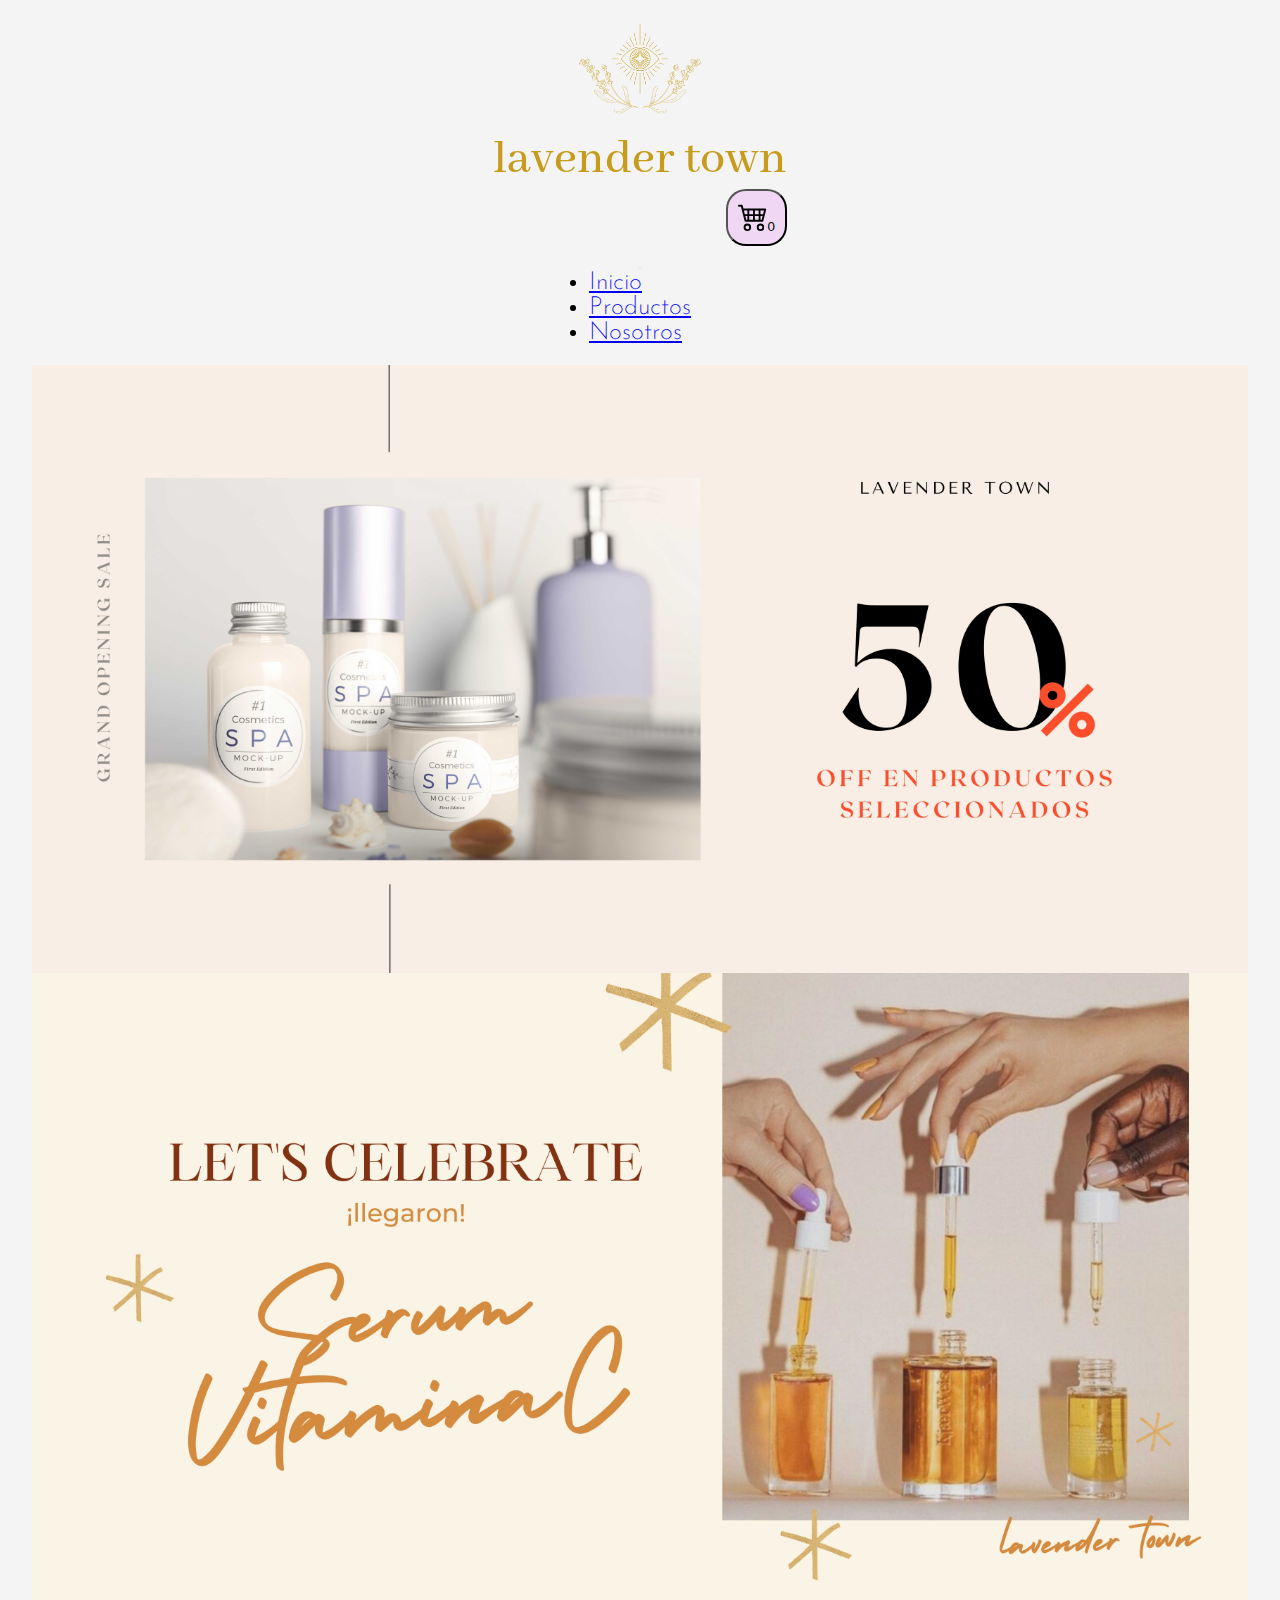
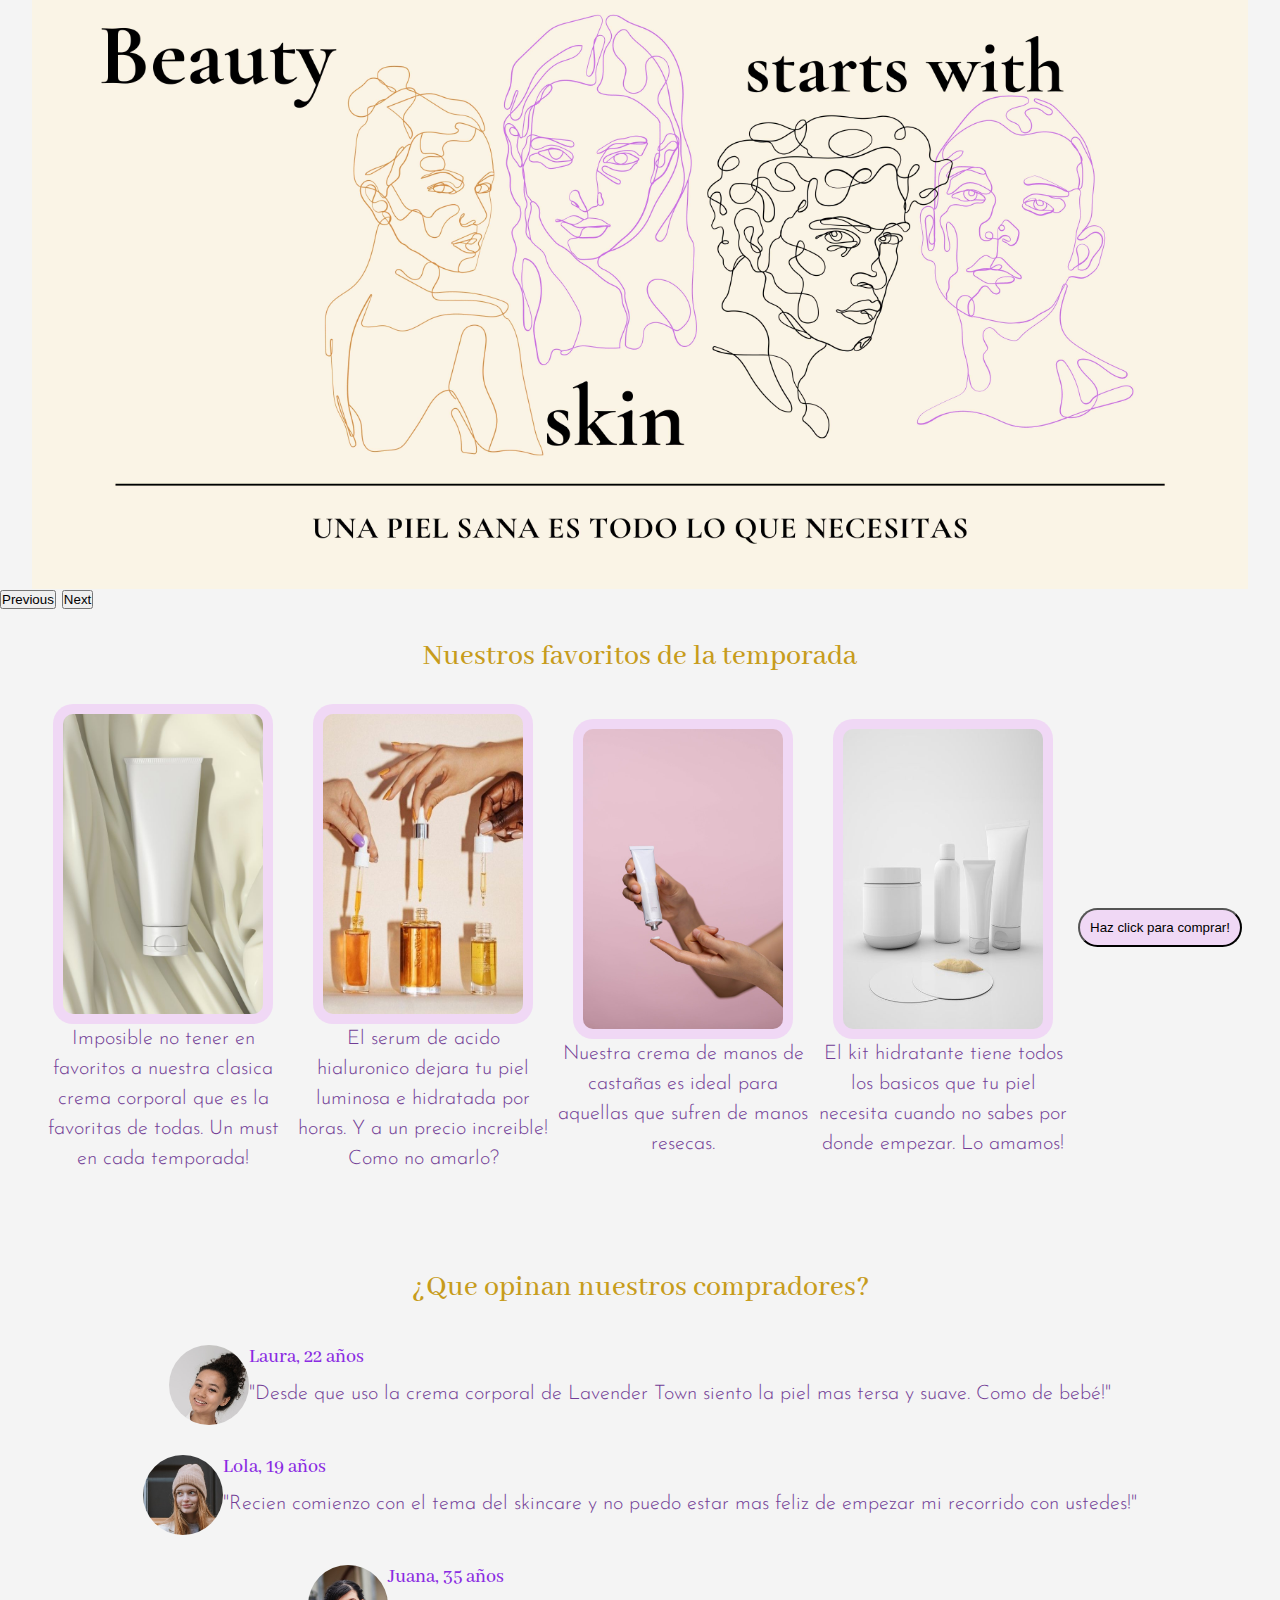
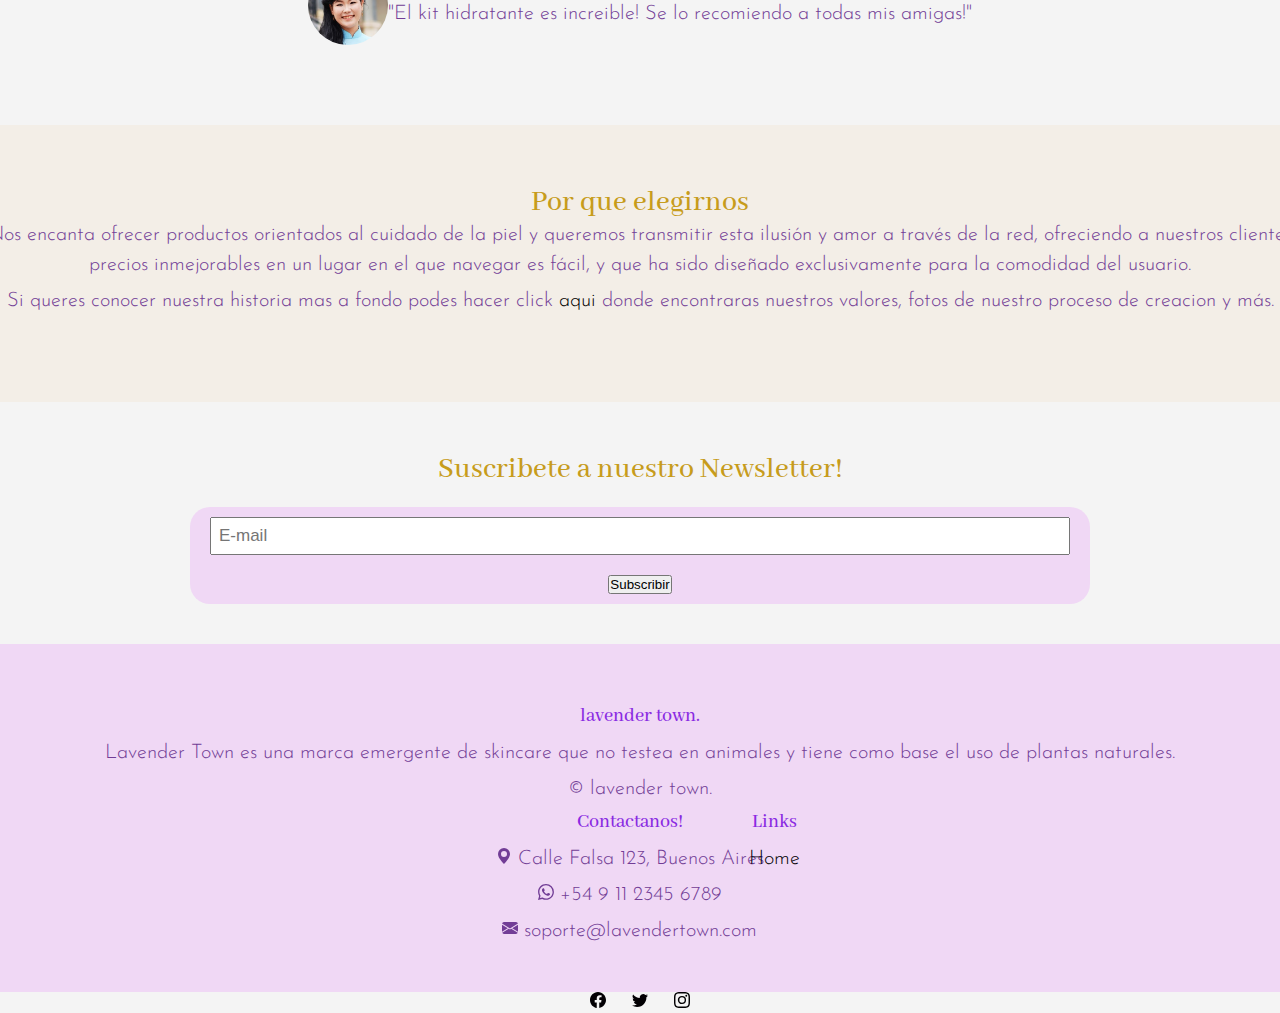
<file: index.html>
<!DOCTYPE html>
<html lang="en">

<head>
    <meta charset="UTF-8">
    <meta http-equiv="X-UA-Compatible" content="IE=edge">
    <meta name="viewport" content="width=device-width, initial-scale=1.0">
    <meta name="description" content="Lavender Town es una marca emergente de skincare que no testea en animales y tiene como base el uso de plantas naturales.">
    <meta name="keywords"  content="lavender, lavanda, skincare, piel, beauty, limpieza, cuidado facial">
    <meta name="author" content="Lavender Town" />
    <meta name="copyright" content="Lavender Town" />
    <link rel="apple-touch-icon" sizes="180x180" href="/apple-touch-icon.png">
    <link rel="icon" type="image/png" sizes="32x32" href="/favicon-32x32.png">
    <link rel="icon" type="image/png" sizes="16x16" href="/favicon-16x16.png">
    <link rel="manifest" href="/site.webmanifest">
    <link rel="shortcut icon" href="imagenes/favicon.ico">
    <link rel="preconnect" href="https://fonts.gstatic.com">
    <link rel="preconnect" href="https://fonts.gstatic.com">
    <link rel="preconnect" href="https://fonts.gstatic.com">
    <link rel="preconnect" href="https://fonts.gstatic.com">
    <link href="https://fonts.googleapis.com/css2?family=Josefin+Sans:wght@200;300;400;500;600&display=swap" rel="stylesheet">
    <link rel="preconnect" href="https://fonts.gstatic.com">
    <link href="https://fonts.googleapis.com/css2?family=Abhaya+Libre:wght@600&display=swap" rel="stylesheet">
    <link href="https://cdn.jsdelivr.net/npm/bootstrap@5.0.0/dist/css/bootstrap.min.css" rel="stylesheet" integrity="sha384-wEmeIV1mKuiNpC+IOBjI7aAzPcEZeedi5yW5f2yOq55WWLwNGmvvx4Um1vskeMj0" crossorigin="anonymous">
    <script src="https://ajax.googleapis.com/ajax/libs/jquery/3.5.1/jquery.min.js"></script>
    <script src="https://maxcdn.bootstrapcdn.com/bootstrap/4.5.2/js/bootstrap.min.js"></script>
    <link rel="stylesheet" href="css/main.css">
    <title>lavender town - El skincare natural que tu piel necesita</title>
</head>

<body>
  <header>
    <div class="contenedor"> <!--bloque 1-->
      <div class="row">
          <div class="col-md-12">
            <a href="index.html"><img src="imagenes/lavender town (3).png" class="imgLogo"/></a>
              <h1>lavender town</h1>


      <button id="boton-carrito">
        <svg xmlns="http://www.w3.org/2000/svg" width="30" height="30" fill="currentColor" class="bi bi-cart4" viewBox="0 0 16 16">
          <path d="M0 2.5A.5.5 0 0 1 .5 2H2a.5.5 0 0 1 .485.379L2.89 4H14.5a.5.5 0 0 1 .485.621l-1.5 6A.5.5 0 0 1 13 11H4a.5.5 0 0 1-.485-.379L1.61 3H.5a.5.5 0 0 1-.5-.5zM3.14 5l.5 2H5V5H3.14zM6 5v2h2V5H6zm3 0v2h2V5H9zm3 0v2h1.36l.5-2H12zm1.11 3H12v2h.61l.5-2zM11 8H9v2h2V8zM8 8H6v2h2V8zM5 8H3.89l.5 2H5V8zm0 5a1 1 0 1 0 0 2 1 1 0 0 0 0-2zm-2 1a2 2 0 1 1 4 0 2 2 0 0 1-4 0zm9-1a1 1 0 1 0 0 2 1 1 0 0 0 0-2zm-2 1a2 2 0 1 1 4 0 2 2 0 0 1-4 0z"/>
        </svg><span id="contador-carrito">0</span>
      </button>
          </div>
        </div>
      </div>
    </header>
    
                  <nav class="navbar navbar-expand-lg navbar-light bg-light">
                    <div class="container-fluid">
                      <a class="navbar-brand" href="#"></a>
                      <button class="navbar-toggler" type="button" data-bs-toggle="collapse" data-bs-target="#navbarNavDropdown" aria-controls="navbarNavDropdown" aria-expanded="false" aria-label="Toggle navigation">
                        <span class="navbar-toggler-icon"></span>
                      </button>
                      <div class="collapse navbar-collapse" id="navbarNavDropdown">
                        <ul class="navbar-nav">
                          <li class="nav-item">
                            <a class="nav-link active" aria-current="page" href="index.html">Inicio</a>
                          </li>
                          <li class="nav-item">
                            <a class="nav-link" href="pages/productos.html">Productos</a>
                          </li>
                          <li class="nav-item">
                            <a class="nav-link" href="pages/nosotros.html">Nosotros</a>
                          </li>
                          </li>
                        </ul>
                      </div>
                    </div>
                  </nav>

                <div id="carouselExampleInterval" class="carousel slide" data-bs-ride="carousel">
                    <div class="carousel-inner">
                      <div class="carousel-item active" data-bs-interval="10000">
                        <a href="pages/productos.html"><img src="imagenes/banner5.jpg" class="d-block w-100" alt="..."/></a>
                      </div>
                      <div class="carousel-item" data-bs-interval="2000">
                        <a href="pages/productos.html"><img src="imagenes/banner6.jpg" class="d-block w-100" alt="..."/></a>
                      </div>
                      <div class="carousel-item">
                        <a href="pages/productos.html"><img src="imagenes/banner7.jpg" class="d-block w-100" alt="..."/></a>
                      </div>
                    </div>
                    <button class="carousel-control-prev" type="button" data-bs-target="#carouselExampleInterval" data-bs-slide="prev">
                      <span class="carousel-control-prev-icon" aria-hidden="true"></span>
                      <span class="visually-hidden">Previous</span>
                    </button>
                    <button class="carousel-control-next" type="button" data-bs-target="#carouselExampleInterval" data-bs-slide="next">
                      <span class="carousel-control-next-icon" aria-hidden="true"></span>
                      <span class="visually-hidden">Next</span>
                    </button>
                  </div>


                  
                  <h2>Nuestros favoritos de la temporada </h2>

      <div class="Coso"><!--bloque 2-->
        <div class="coso-imgcontainer">
          <img src="imagenes/producto1.jpg" class="coso_imgChiquita">
          <p>Imposible no tener en favoritos a nuestra clasica crema corporal que es la favoritas de todas. Un must en cada temporada!</p>
          </div>
          <div class="coso-imgcontainer">
          <img src="imagenes/e9cf79134cd37a0ea06f543b4e8eb665.jpg" class="coso_imgChiquita">
          <p>El serum de acido hialuronico dejara tu piel luminosa e hidratada por horas. Y a un precio increible! Como no amarlo?</p>
          </div>
          <div class="coso-imgcontainer">
          <img src="imagenes/producto8.jpg" class="coso_imgChiquita">
          <p>Nuestra crema de manos de castañas es ideal para aquellas que sufren de manos resecas.</p>
          </div>
          <div class="coso-imgcontainer">
          <img src="imagenes/producto4.jpg" class="coso_imgChiquita">
          <p>El kit hidratante tiene todos los basicos que tu piel necesita cuando no sabes por donde empezar. Lo amamos!</p>
          </div>
          <div> 
            <a href="pages/productos.html"><button id="boton-compra">Haz click para comprar!</button></a>
          </div>
        </div>



        <!-- Section 1 -->
        <div class="section-container">
	        <div class="container">
	            <div class="row">
	                <div class="section-description">
	                    <h2>¿Que opinan nuestros compradores?</h2>
	                </div>
	            </div>
	            <div class="row">
                	<div class="col-md-4 section-1-box">
                		<div class="row">
                			<div class="col-md-4">
			                	<div class="section-1-box-icon">
			                		<img src="imagenes/otracosa.jpg" class="box-img">
			                	</div>
		                	</div>
	                		<div class="col-md-8">
	                    		<h3>Laura, 22 años</h3>
	                    		<p>"Desde que uso la crema corporal de Lavender Town siento la piel mas tersa y suave. Como de bebé!"</p>
	                    	</div>
	                    </div>
                    </div>
                    <div class="col-md-4 section-1-box">
	                	<div class="row">
                			<div class="col-md-4">
			                	<div class="section-1-box-icon">
			                		<img src="imagenes/testimonio3.jpg" class="box-img">
			                	</div>
		                	</div>
	                		<div class="col-md-8">
	                    		<h3>Lola, 19 años</h3>
	                    		<p>"Recien comienzo con el tema del skincare y no puedo estar mas feliz de empezar mi recorrido con ustedes!"</p>
	                    	</div>
	                    </div>
                    </div>
                    <div class="col-md-4 section-1-box">
	                	<div class="row">
                			<div class="col-md-4">
			                	<div class="section-1-box-icon">
			                		<img src="imagenes/testimonio2.jpg" class="box-img">
			                	</div>
		                	</div>
	                		<div class="col-md-8">
	                    		<h3>Juana, 35 años</h3>
	                    		<p>"El kit hidratante es increible! Se lo recomiendo a todas mis amigas!"</p>
	                    	</div>
	                    </div>
                    </div>
	            </div>
	        </div>
        </div>

        <!-- Section 2 -->
        <div class="section-2-container section-container section-container-gray-bg">
	        <div class="container">
	            <div class="row">
	            	<div class="col section-2-box">
                    	<h2>Por que elegirnos</h2>
                    	<p>
                    		Nos encanta ofrecer productos orientados al cuidado de la piel y queremos transmitir esta ilusión y amor a través de la red, 
          ofreciendo a nuestros clientes precios inmejorables en un lugar en el que navegar es fácil, y que ha sido diseñado exclusivamente para la comodidad del usuario.
                    	</p>
                    	<p>
                    		Si queres conocer nuestra historia mas a fondo podes hacer click <a href="pages/nosotros.html" class="nada">aqui</a> donde encontraras
                    		nuestros valores, fotos de nuestro proceso de creacion y más.
                    	</p>
	                </div>
	            </div>
	        </div>
        </div>


        <nav class="navbar navbar-light bg-light">
          <div class="container-fluid">
            <h2 class="navbar-brand">Suscribete a nuestro Newsletter!</h2>
            <form class="d-flex">
              <input class="form-control me-2" type="e-mail" placeholder="E-mail" aria-label="E-mail">
              <button class="btn btn-outline-success" type="submit" value="Enviar" class="botones" id="btnEnviar" onclick=irSubscribir()>Subscribir</button>
            </form>
          </div>
        </nav>
        
        <!-- Footer -->
        <footer>
        	<div class="footer-top">
		        <div class="container">
		        	<div class="row">
		        		<div class="col-md-3 footer-about">
		        			<h3>lavender town.</h3>
		        			<p>
                    Lavender Town es una marca emergente de skincare que no testea en animales y tiene como base el uso de plantas naturales.
		        			</p>
		        			<p>&copy; lavender town.</p>
	                    </div>
		        		<div class="col-md-4 offset-md-1 footer-contact">
		        			<h3>Contactanos!</h3>
		                	<p><svg xmlns="http://www.w3.org/2000/svg" width="16" height="16" fill="currentColor" class="bi bi-geo-alt-fill" viewBox="0 0 16 16">
                        <path d="M8 16s6-5.686 6-10A6 6 0 0 0 2 6c0 4.314 6 10 6 10zm0-7a3 3 0 1 1 0-6 3 3 0 0 1 0 6z"/>
                      </svg> Calle Falsa 123, Buenos Aires</p>
		                	<p><svg xmlns="http://www.w3.org/2000/svg" width="16" height="16" fill="currentColor" class="bi bi-whatsapp" viewBox="0 0 16 16">
                        <path d="M13.601 2.326A7.854 7.854 0 0 0 7.994 0C3.627 0 .068 3.558.064 7.926c0 1.399.366 2.76 1.057 3.965L0 16l4.204-1.102a7.933 7.933 0 0 0 3.79.965h.004c4.368 0 7.926-3.558 7.93-7.93A7.898 7.898 0 0 0 13.6 2.326zM7.994 14.521a6.573 6.573 0 0 1-3.356-.92l-.24-.144-2.494.654.666-2.433-.156-.251a6.56 6.56 0 0 1-1.007-3.505c0-3.626 2.957-6.584 6.591-6.584a6.56 6.56 0 0 1 4.66 1.931 6.557 6.557 0 0 1 1.928 4.66c-.004 3.639-2.961 6.592-6.592 6.592zm3.615-4.934c-.197-.099-1.17-.578-1.353-.646-.182-.065-.315-.099-.445.099-.133.197-.513.646-.627.775-.114.133-.232.148-.43.05-.197-.1-.836-.308-1.592-.985-.59-.525-.985-1.175-1.103-1.372-.114-.198-.011-.304.088-.403.087-.088.197-.232.296-.346.1-.114.133-.198.198-.33.065-.134.034-.248-.015-.347-.05-.099-.445-1.076-.612-1.47-.16-.389-.323-.335-.445-.34-.114-.007-.247-.007-.38-.007a.729.729 0 0 0-.529.247c-.182.198-.691.677-.691 1.654 0 .977.71 1.916.81 2.049.098.133 1.394 2.132 3.383 2.992.47.205.84.326 1.129.418.475.152.904.129 1.246.08.38-.058 1.171-.48 1.338-.943.164-.464.164-.86.114-.943-.049-.084-.182-.133-.38-.232z"/>
                      </svg> +54 9 11 2345 6789</p>
		                	<p><svg xmlns="http://www.w3.org/2000/svg" width="16" height="16" fill="currentColor" class="bi bi-envelope-fill" viewBox="0 0 16 16">
                        <path d="M.05 3.555A2 2 0 0 1 2 2h12a2 2 0 0 1 1.95 1.555L8 8.414.05 3.555zM0 4.697v7.104l5.803-3.558L0 4.697zM6.761 8.83l-6.57 4.027A2 2 0 0 0 2 14h12a2 2 0 0 0 1.808-1.144l-6.57-4.027L8 9.586l-1.239-.757zm3.436-.586L16 11.801V4.697l-5.803 3.546z"/>
                      </svg> soporte@lavendertown.com</p>
	                    </div>
	                    <div class="col-md-4 footer-links">
	                    	<div class="row">
	                    		<div class="col">
	                    			<h3>Links</h3>
	                    		</div>
	                    	</div>
	                    	<div class="row">
	                    		<div class="col-md-6">
	                    			<p><a href="index.html" class="nada">Home</a></p>
	                    		</div>
	                    	</div>
	                    </div>
		            </div>
		        </div>
	        </div>
	        <div class="footer-bottom">
	        	<div class="container">
	        		<div class="row">
	           			<div class="col footer-social">
	                    	<a href="https://www.facebook.com"><svg xmlns="http://www.w3.org/2000/svg" width="16" height="16" fill="currentColor" class="bi bi-facebook" viewBox="0 0 16 16">
                          <path d="M16 8.049c0-4.446-3.582-8.05-8-8.05C3.58 0-.002 3.603-.002 8.05c0 4.017 2.926 7.347 6.75 7.951v-5.625h-2.03V8.05H6.75V6.275c0-2.017 1.195-3.131 3.022-3.131.876 0 1.791.157 1.791.157v1.98h-1.009c-.993 0-1.303.621-1.303 1.258v1.51h2.218l-.354 2.326H9.25V16c3.824-.604 6.75-3.934 6.75-7.951z"/>
                        </svg></a> 
							<a href="https://www.twitter.com"><svg xmlns="http://www.w3.org/2000/svg" width="16" height="16" fill="currentColor" class="bi bi-twitter" viewBox="0 0 16 16">
                <path d="M5.026 15c6.038 0 9.341-5.003 9.341-9.334 0-.14 0-.282-.006-.422A6.685 6.685 0 0 0 16 3.542a6.658 6.658 0 0 1-1.889.518 3.301 3.301 0 0 0 1.447-1.817 6.533 6.533 0 0 1-2.087.793A3.286 3.286 0 0 0 7.875 6.03a9.325 9.325 0 0 1-6.767-3.429 3.289 3.289 0 0 0 1.018 4.382A3.323 3.323 0 0 1 .64 6.575v.045a3.288 3.288 0 0 0 2.632 3.218 3.203 3.203 0 0 1-.865.115 3.23 3.23 0 0 1-.614-.057 3.283 3.283 0 0 0 3.067 2.277A6.588 6.588 0 0 1 .78 13.58a6.32 6.32 0 0 1-.78-.045A9.344 9.344 0 0 0 5.026 15z"/>
              </svg></a> 
							<a href="https://www.instagram.com"><svg xmlns="http://www.w3.org/2000/svg" width="16" height="16" fill="currentColor" class="bi bi-instagram" viewBox="0 0 16 16">
                <path d="M8 0C5.829 0 5.556.01 4.703.048 3.85.088 3.269.222 2.76.42a3.917 3.917 0 0 0-1.417.923A3.927 3.927 0 0 0 .42 2.76C.222 3.268.087 3.85.048 4.7.01 5.555 0 5.827 0 8.001c0 2.172.01 2.444.048 3.297.04.852.174 1.433.372 1.942.205.526.478.972.923 1.417.444.445.89.719 1.416.923.51.198 1.09.333 1.942.372C5.555 15.99 5.827 16 8 16s2.444-.01 3.298-.048c.851-.04 1.434-.174 1.943-.372a3.916 3.916 0 0 0 1.416-.923c.445-.445.718-.891.923-1.417.197-.509.332-1.09.372-1.942C15.99 10.445 16 10.173 16 8s-.01-2.445-.048-3.299c-.04-.851-.175-1.433-.372-1.941a3.926 3.926 0 0 0-.923-1.417A3.911 3.911 0 0 0 13.24.42c-.51-.198-1.092-.333-1.943-.372C10.443.01 10.172 0 7.998 0h.003zm-.717 1.442h.718c2.136 0 2.389.007 3.232.046.78.035 1.204.166 1.486.275.373.145.64.319.92.599.28.28.453.546.598.92.11.281.24.705.275 1.485.039.843.047 1.096.047 3.231s-.008 2.389-.047 3.232c-.035.78-.166 1.203-.275 1.485a2.47 2.47 0 0 1-.599.919c-.28.28-.546.453-.92.598-.28.11-.704.24-1.485.276-.843.038-1.096.047-3.232.047s-2.39-.009-3.233-.047c-.78-.036-1.203-.166-1.485-.276a2.478 2.478 0 0 1-.92-.598 2.48 2.48 0 0 1-.6-.92c-.109-.281-.24-.705-.275-1.485-.038-.843-.046-1.096-.046-3.233 0-2.136.008-2.388.046-3.231.036-.78.166-1.204.276-1.486.145-.373.319-.64.599-.92.28-.28.546-.453.92-.598.282-.11.705-.24 1.485-.276.738-.034 1.024-.044 2.515-.045v.002zm4.988 1.328a.96.96 0 1 0 0 1.92.96.96 0 0 0 0-1.92zm-4.27 1.122a4.109 4.109 0 1 0 0 8.217 4.109 4.109 0 0 0 0-8.217zm0 1.441a2.667 2.667 0 1 1 0 5.334 2.667 2.667 0 0 1 0-5.334z"/>
              </svg></a>
	                    </div>
	           		</div>
	        	</div>
	        </div>
        </footer>


        <script src="https://cdn.jsdelivr.net/npm/bootstrap@5.0.1/dist/js/bootstrap.bundle.min.js" integrity="sha384-gtEjrD/SeCtmISkJkNUaaKMoLD0//ElJ19smozuHV6z3Iehds+3Ulb9Bn9Plx0x4" crossorigin="anonymous"></script>
        <script src="js/archivo.js"></script>
        <script
        src="https://code.jquery.com/jquery-3.6.0.js"
        integrity="sha256-H+K7U5CnXl1h5ywQfKtSj8PCmoN9aaq30gDh27Xc0jk="
        crossorigin="anonymous"></script>
      </body>
      </html>
</file>
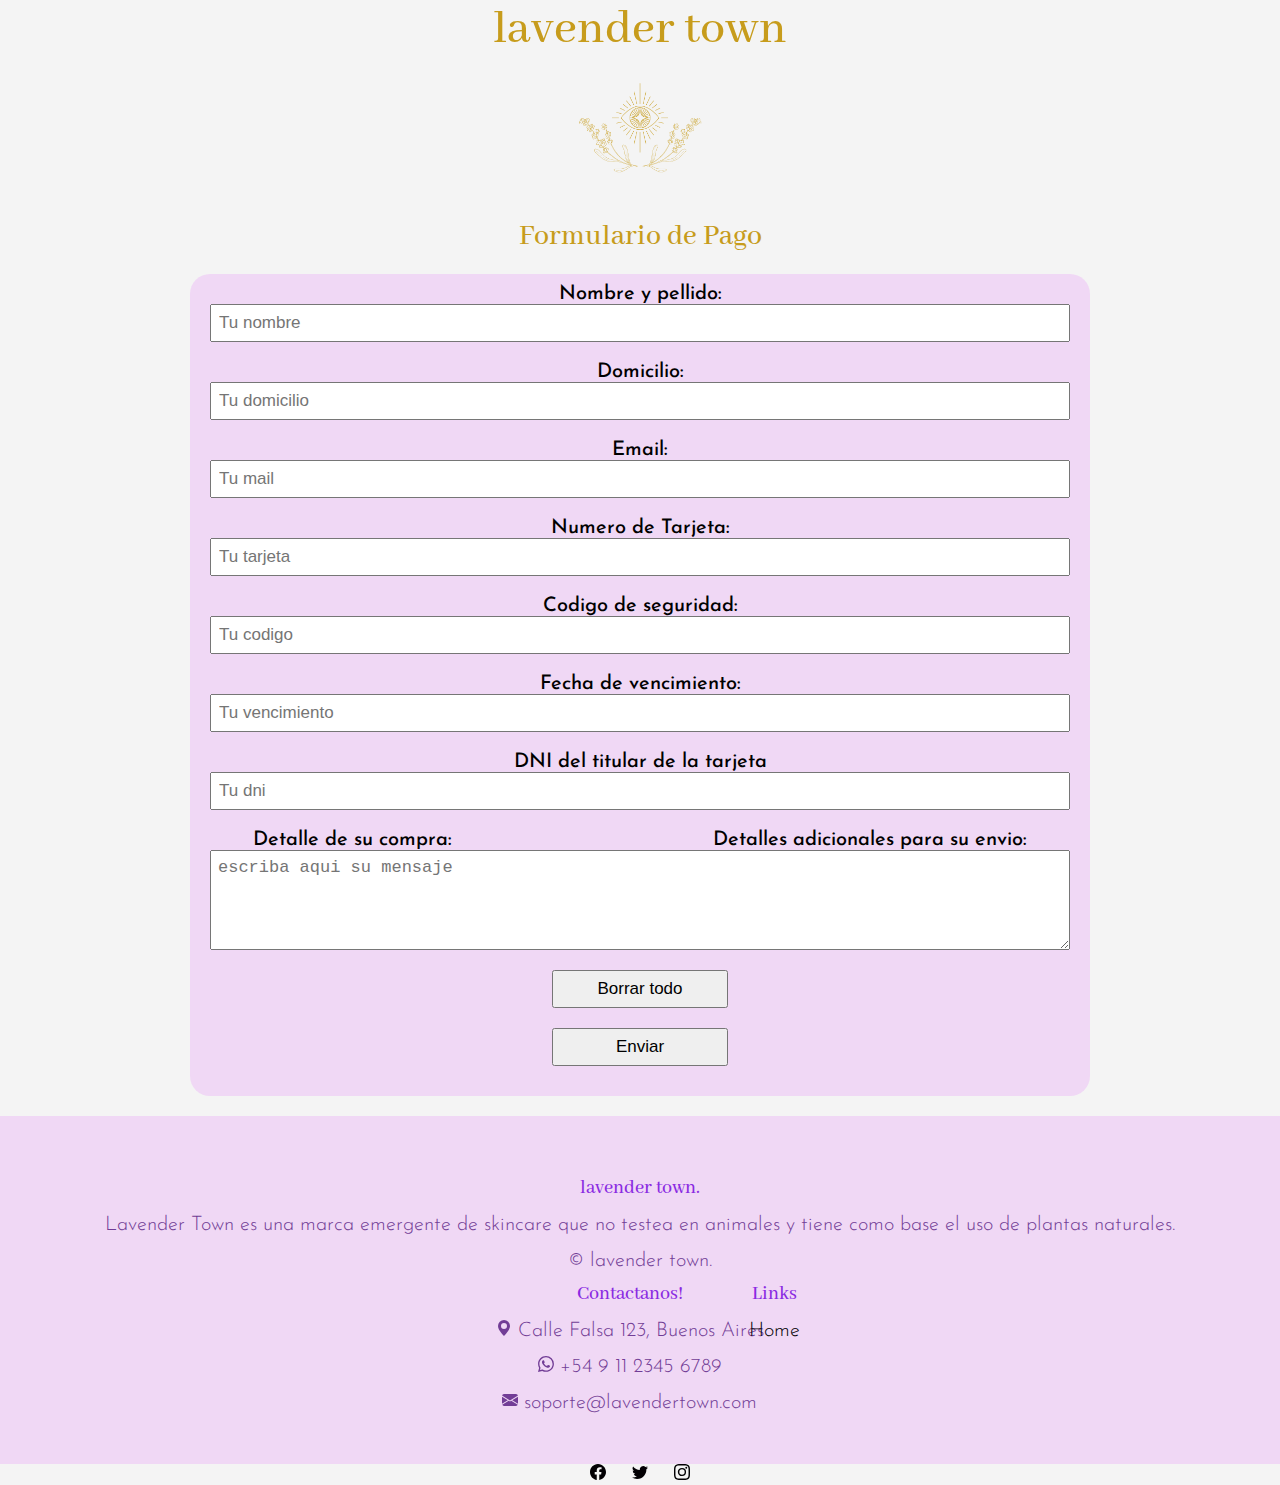
<file: pages/compra.html>
<!DOCTYPE html>
<html lang="en">
<head>
  <meta charset="UTF-8">
  <meta http-equiv="X-UA-Compatible" content="IE=edge">
  <meta name="viewport" content="width=device-width, initial-scale=1.0">
  <meta name="description" content="Lavender Town es una marca emergente de skincare que no testea en animales y tiene como base el uso de plantas naturales.">
  <meta name="keywords"  content="lavender, lavanda, skincare, piel, beauty, limpieza, cuidado facial">
  <meta name="author" content="Lavender Town" />
  <meta name="copyright" content="Lavender Town" />
  <link rel="apple-touch-icon" sizes="180x180" href="/apple-touch-icon.png">
  <link rel="icon" type="image/png" sizes="32x32" href="/favicon-32x32.png">
  <link rel="icon" type="image/png" sizes="16x16" href="/favicon-16x16.png">
  <link rel="manifest" href="/site.webmanifest">
  <link rel="shortcut icon" href="imagenes/favicon.ico">
  <link rel="preconnect" href="https://fonts.gstatic.com">
  <link rel="preconnect" href="https://fonts.gstatic.com">
  <link rel="preconnect" href="https://fonts.gstatic.com">
  <link rel="preconnect" href="https://fonts.gstatic.com">
  <link href="https://fonts.googleapis.com/css2?family=Josefin+Sans:wght@200;300;400;500;600&display=swap" rel="stylesheet">
  <link rel="preconnect" href="https://fonts.gstatic.com">
  <link href="https://fonts.googleapis.com/css2?family=Abhaya+Libre:wght@600&display=swap" rel="stylesheet">
  <link href="https://cdn.jsdelivr.net/npm/bootstrap@5.0.0/dist/css/bootstrap.min.css" rel="stylesheet" integrity="sha384-wEmeIV1mKuiNpC+IOBjI7aAzPcEZeedi5yW5f2yOq55WWLwNGmvvx4Um1vskeMj0" crossorigin="anonymous">
  <script src="https://ajax.googleapis.com/ajax/libs/jquery/3.5.1/jquery.min.js"></script>
  <script src="https://maxcdn.bootstrapcdn.com/bootstrap/4.5.2/js/bootstrap.min.js"></script>
  <link rel="stylesheet" href="../css/main.css">
  <title>lavender town - El skincare natural que tu piel necesita</title>
</head>
<body>
  <header>
    <div class="contenedor"> <!--bloque 1-->
      <div class="row">
          <div class="col-md-12">
            <h1>lavender town</h1>
            <a href="../index.html"><img src="../imagenes/lavender town (3).png" class="imgLogo"/></a>

    </header>




    <h2>Formulario de Pago</h2>




  <form action="../index.html">
    <label for="nombre">Nombre y pellido:</label>
    <input type="text" placeholder="Tu nombre" id="nombre"><br>
    <label for="apellido">Domicilio:</label>
    <input type="text" placeholder="Tu domicilio" id="domicilio"><br>
    <label for="Email">Email:</label>
    <input type="text" placeholder="Tu mail" id="mail"><br>
    <label for="Tarjeta">Numero de Tarjeta:</label>
    <input type="text" placeholder="Tu tarjeta" id="tarjeta"><br>
    <label for="Email">Codigo de seguridad:</label>
    <input type="text" placeholder="Tu codigo" id="codigo"><br>
    <label for="Email">Fecha de vencimiento:</label>
    <input type="text" placeholder="Tu vencimiento" id="vencimiento"><br>
    <label for="dni">DNI del titular de la tarjeta</label>
    <input type="text" placeholder="Tu dni" id="dni"><br>
    <label for="detallecompra">Detalle de su compra:</label>
    <div id="contenedor-carrito">


    </div>
    <br>
    <label for="mensaje">Detalles adicionales para su envio:</label>
    <textarea name="mensaje" placeholder="escriba aqui su mensaje"></textarea>
  <div class="fieldset__label--row"><input type="reset" value="Borrar todo" class="botones">
    <input type="submit" value="Enviar" class="botones" id="btnEnviar" onclick=irPagar()>
  </div>
</form>



<footer>
  <div class="footer-top">
    <div class="container">
      <div class="row">
        <div class="col-md-3 footer-about">
          <h3>lavender town.</h3>
          <p>
            Lavender Town es una marca emergente de skincare que no testea en animales y tiene como base el uso de plantas naturales.
          </p>
          <p>&copy; lavender town.</p>
              </div>
        <div class="col-md-4 offset-md-1 footer-contact">
          <h3>Contactanos!</h3>
              <p><svg xmlns="http://www.w3.org/2000/svg" width="16" height="16" fill="currentColor" class="bi bi-geo-alt-fill" viewBox="0 0 16 16">
                <path d="M8 16s6-5.686 6-10A6 6 0 0 0 2 6c0 4.314 6 10 6 10zm0-7a3 3 0 1 1 0-6 3 3 0 0 1 0 6z"/>
              </svg> Calle Falsa 123, Buenos Aires</p>
              <p><svg xmlns="http://www.w3.org/2000/svg" width="16" height="16" fill="currentColor" class="bi bi-whatsapp" viewBox="0 0 16 16">
                <path d="M13.601 2.326A7.854 7.854 0 0 0 7.994 0C3.627 0 .068 3.558.064 7.926c0 1.399.366 2.76 1.057 3.965L0 16l4.204-1.102a7.933 7.933 0 0 0 3.79.965h.004c4.368 0 7.926-3.558 7.93-7.93A7.898 7.898 0 0 0 13.6 2.326zM7.994 14.521a6.573 6.573 0 0 1-3.356-.92l-.24-.144-2.494.654.666-2.433-.156-.251a6.56 6.56 0 0 1-1.007-3.505c0-3.626 2.957-6.584 6.591-6.584a6.56 6.56 0 0 1 4.66 1.931 6.557 6.557 0 0 1 1.928 4.66c-.004 3.639-2.961 6.592-6.592 6.592zm3.615-4.934c-.197-.099-1.17-.578-1.353-.646-.182-.065-.315-.099-.445.099-.133.197-.513.646-.627.775-.114.133-.232.148-.43.05-.197-.1-.836-.308-1.592-.985-.59-.525-.985-1.175-1.103-1.372-.114-.198-.011-.304.088-.403.087-.088.197-.232.296-.346.1-.114.133-.198.198-.33.065-.134.034-.248-.015-.347-.05-.099-.445-1.076-.612-1.47-.16-.389-.323-.335-.445-.34-.114-.007-.247-.007-.38-.007a.729.729 0 0 0-.529.247c-.182.198-.691.677-.691 1.654 0 .977.71 1.916.81 2.049.098.133 1.394 2.132 3.383 2.992.47.205.84.326 1.129.418.475.152.904.129 1.246.08.38-.058 1.171-.48 1.338-.943.164-.464.164-.86.114-.943-.049-.084-.182-.133-.38-.232z"/>
              </svg> +54 9 11 2345 6789</p>
              <p><svg xmlns="http://www.w3.org/2000/svg" width="16" height="16" fill="currentColor" class="bi bi-envelope-fill" viewBox="0 0 16 16">
                <path d="M.05 3.555A2 2 0 0 1 2 2h12a2 2 0 0 1 1.95 1.555L8 8.414.05 3.555zM0 4.697v7.104l5.803-3.558L0 4.697zM6.761 8.83l-6.57 4.027A2 2 0 0 0 2 14h12a2 2 0 0 0 1.808-1.144l-6.57-4.027L8 9.586l-1.239-.757zm3.436-.586L16 11.801V4.697l-5.803 3.546z"/>
              </svg> soporte@lavendertown.com</p>
              </div>
              <div class="col-md-4 footer-links">
                <div class="row">
                  <div class="col">
                    <h3>Links</h3>
                  </div>
                </div>
                <div class="row">
                  <div class="col-md-6">
                    <p><a href="../index.html" class="nada">Home</a></p>
                  </div>
                </div>
              </div>
        </div>
    </div>
  </div>
  <div class="footer-bottom">
    <div class="container">
      <div class="row">
           <div class="col footer-social">
                <a href="https://www.facebook.com"><svg xmlns="http://www.w3.org/2000/svg" width="16" height="16" fill="currentColor" class="bi bi-facebook" viewBox="0 0 16 16">
                  <path d="M16 8.049c0-4.446-3.582-8.05-8-8.05C3.58 0-.002 3.603-.002 8.05c0 4.017 2.926 7.347 6.75 7.951v-5.625h-2.03V8.05H6.75V6.275c0-2.017 1.195-3.131 3.022-3.131.876 0 1.791.157 1.791.157v1.98h-1.009c-.993 0-1.303.621-1.303 1.258v1.51h2.218l-.354 2.326H9.25V16c3.824-.604 6.75-3.934 6.75-7.951z"/>
                </svg></a> 
      <a href="https://www.twitter.com"><svg xmlns="http://www.w3.org/2000/svg" width="16" height="16" fill="currentColor" class="bi bi-twitter" viewBox="0 0 16 16">
        <path d="M5.026 15c6.038 0 9.341-5.003 9.341-9.334 0-.14 0-.282-.006-.422A6.685 6.685 0 0 0 16 3.542a6.658 6.658 0 0 1-1.889.518 3.301 3.301 0 0 0 1.447-1.817 6.533 6.533 0 0 1-2.087.793A3.286 3.286 0 0 0 7.875 6.03a9.325 9.325 0 0 1-6.767-3.429 3.289 3.289 0 0 0 1.018 4.382A3.323 3.323 0 0 1 .64 6.575v.045a3.288 3.288 0 0 0 2.632 3.218 3.203 3.203 0 0 1-.865.115 3.23 3.23 0 0 1-.614-.057 3.283 3.283 0 0 0 3.067 2.277A6.588 6.588 0 0 1 .78 13.58a6.32 6.32 0 0 1-.78-.045A9.344 9.344 0 0 0 5.026 15z"/>
      </svg></a> 
      <a href="https://www.instagram.com"><svg xmlns="http://www.w3.org/2000/svg" width="16" height="16" fill="currentColor" class="bi bi-instagram" viewBox="0 0 16 16">
        <path d="M8 0C5.829 0 5.556.01 4.703.048 3.85.088 3.269.222 2.76.42a3.917 3.917 0 0 0-1.417.923A3.927 3.927 0 0 0 .42 2.76C.222 3.268.087 3.85.048 4.7.01 5.555 0 5.827 0 8.001c0 2.172.01 2.444.048 3.297.04.852.174 1.433.372 1.942.205.526.478.972.923 1.417.444.445.89.719 1.416.923.51.198 1.09.333 1.942.372C5.555 15.99 5.827 16 8 16s2.444-.01 3.298-.048c.851-.04 1.434-.174 1.943-.372a3.916 3.916 0 0 0 1.416-.923c.445-.445.718-.891.923-1.417.197-.509.332-1.09.372-1.942C15.99 10.445 16 10.173 16 8s-.01-2.445-.048-3.299c-.04-.851-.175-1.433-.372-1.941a3.926 3.926 0 0 0-.923-1.417A3.911 3.911 0 0 0 13.24.42c-.51-.198-1.092-.333-1.943-.372C10.443.01 10.172 0 7.998 0h.003zm-.717 1.442h.718c2.136 0 2.389.007 3.232.046.78.035 1.204.166 1.486.275.373.145.64.319.92.599.28.28.453.546.598.92.11.281.24.705.275 1.485.039.843.047 1.096.047 3.231s-.008 2.389-.047 3.232c-.035.78-.166 1.203-.275 1.485a2.47 2.47 0 0 1-.599.919c-.28.28-.546.453-.92.598-.28.11-.704.24-1.485.276-.843.038-1.096.047-3.232.047s-2.39-.009-3.233-.047c-.78-.036-1.203-.166-1.485-.276a2.478 2.478 0 0 1-.92-.598 2.48 2.48 0 0 1-.6-.92c-.109-.281-.24-.705-.275-1.485-.038-.843-.046-1.096-.046-3.233 0-2.136.008-2.388.046-3.231.036-.78.166-1.204.276-1.486.145-.373.319-.64.599-.92.28-.28.546-.453.92-.598.282-.11.705-.24 1.485-.276.738-.034 1.024-.044 2.515-.045v.002zm4.988 1.328a.96.96 0 1 0 0 1.92.96.96 0 0 0 0-1.92zm-4.27 1.122a4.109 4.109 0 1 0 0 8.217 4.109 4.109 0 0 0 0-8.217zm0 1.441a2.667 2.667 0 1 1 0 5.334 2.667 2.667 0 0 1 0-5.334z"/>
      </svg></a>
              </div>
         </div>
    </div>
  </div>
</footer>


<script src="https://cdn.jsdelivr.net/npm/bootstrap@5.0.1/dist/js/bootstrap.bundle.min.js" integrity="sha384-gtEjrD/SeCtmISkJkNUaaKMoLD0//ElJ19smozuHV6z3Iehds+3Ulb9Bn9Plx0x4" crossorigin="anonymous"></script>
<script src="../js/archivo.js"></script>
  <script
  src="https://code.jquery.com/jquery-3.6.0.js"
  integrity="sha256-H+K7U5CnXl1h5ywQfKtSj8PCmoN9aaq30gDh27Xc0jk="
  crossorigin="anonymous"></script>
</body>
</html>
</file>
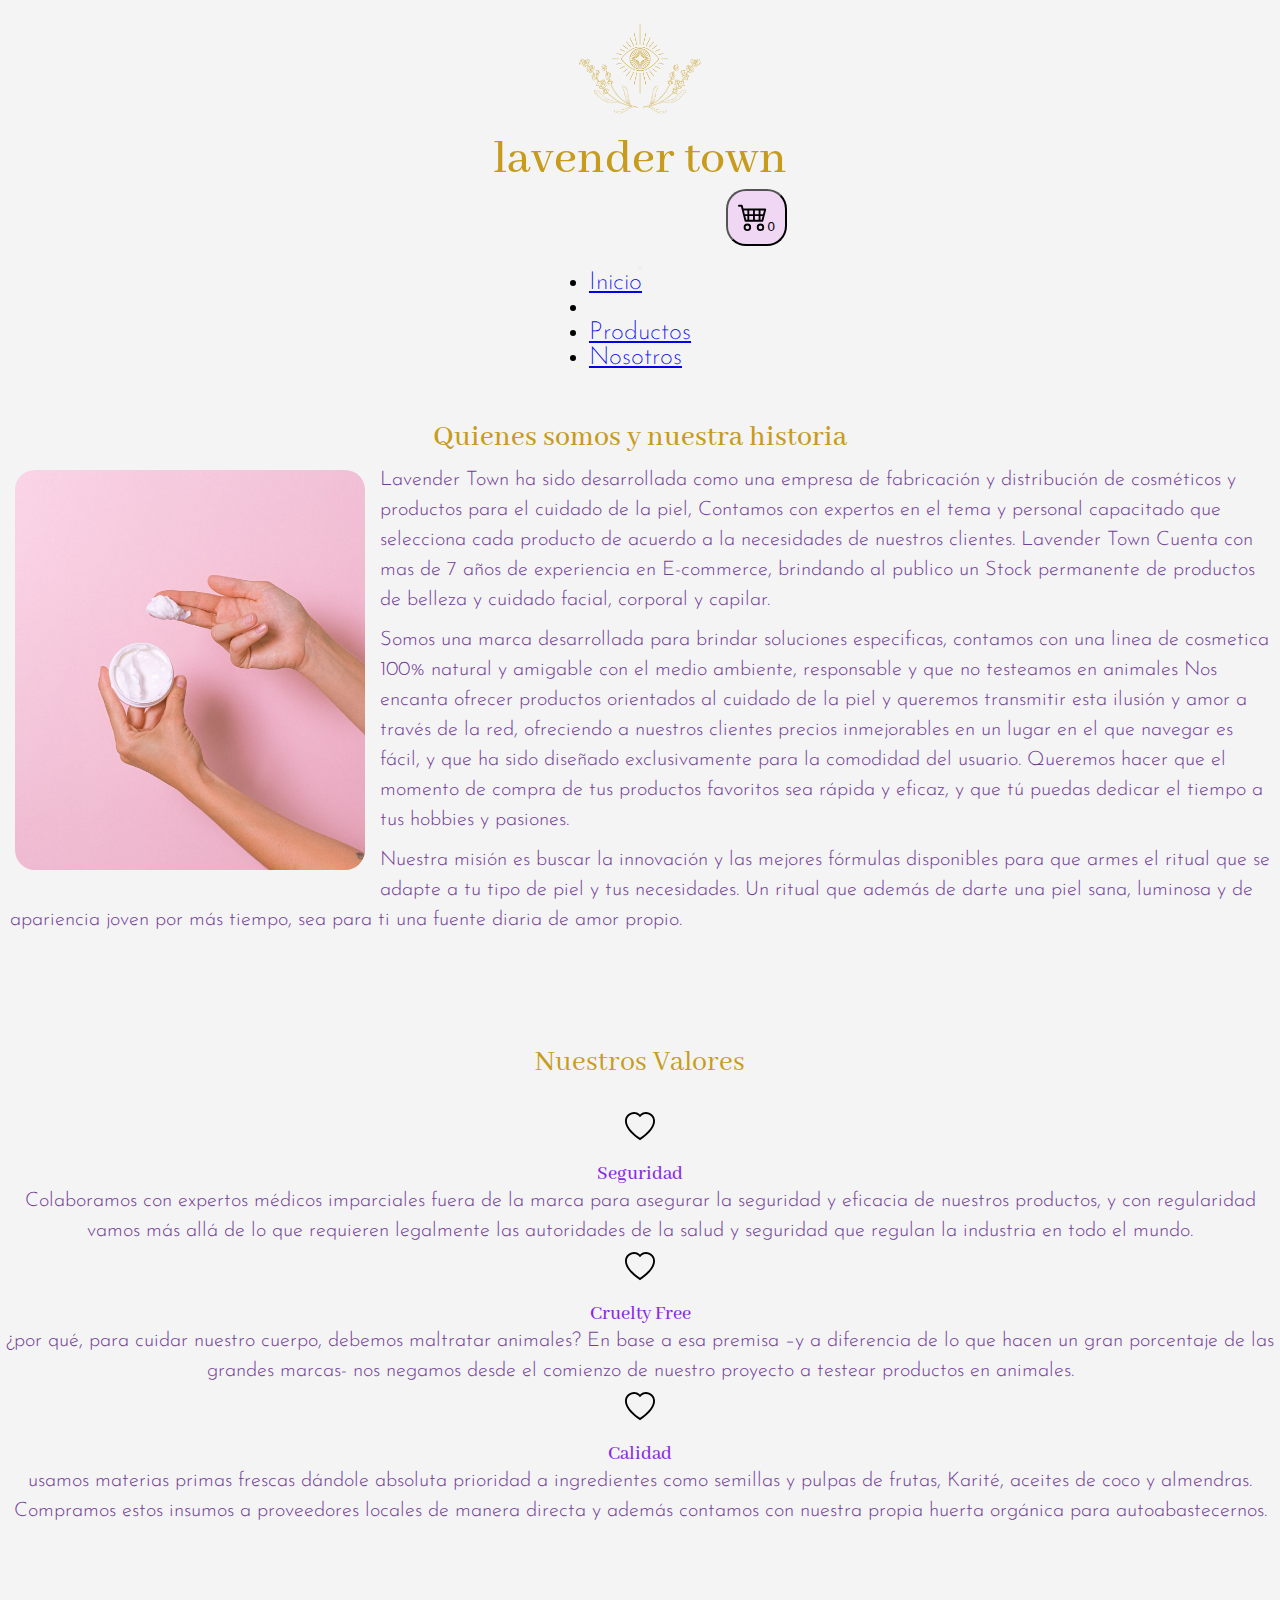
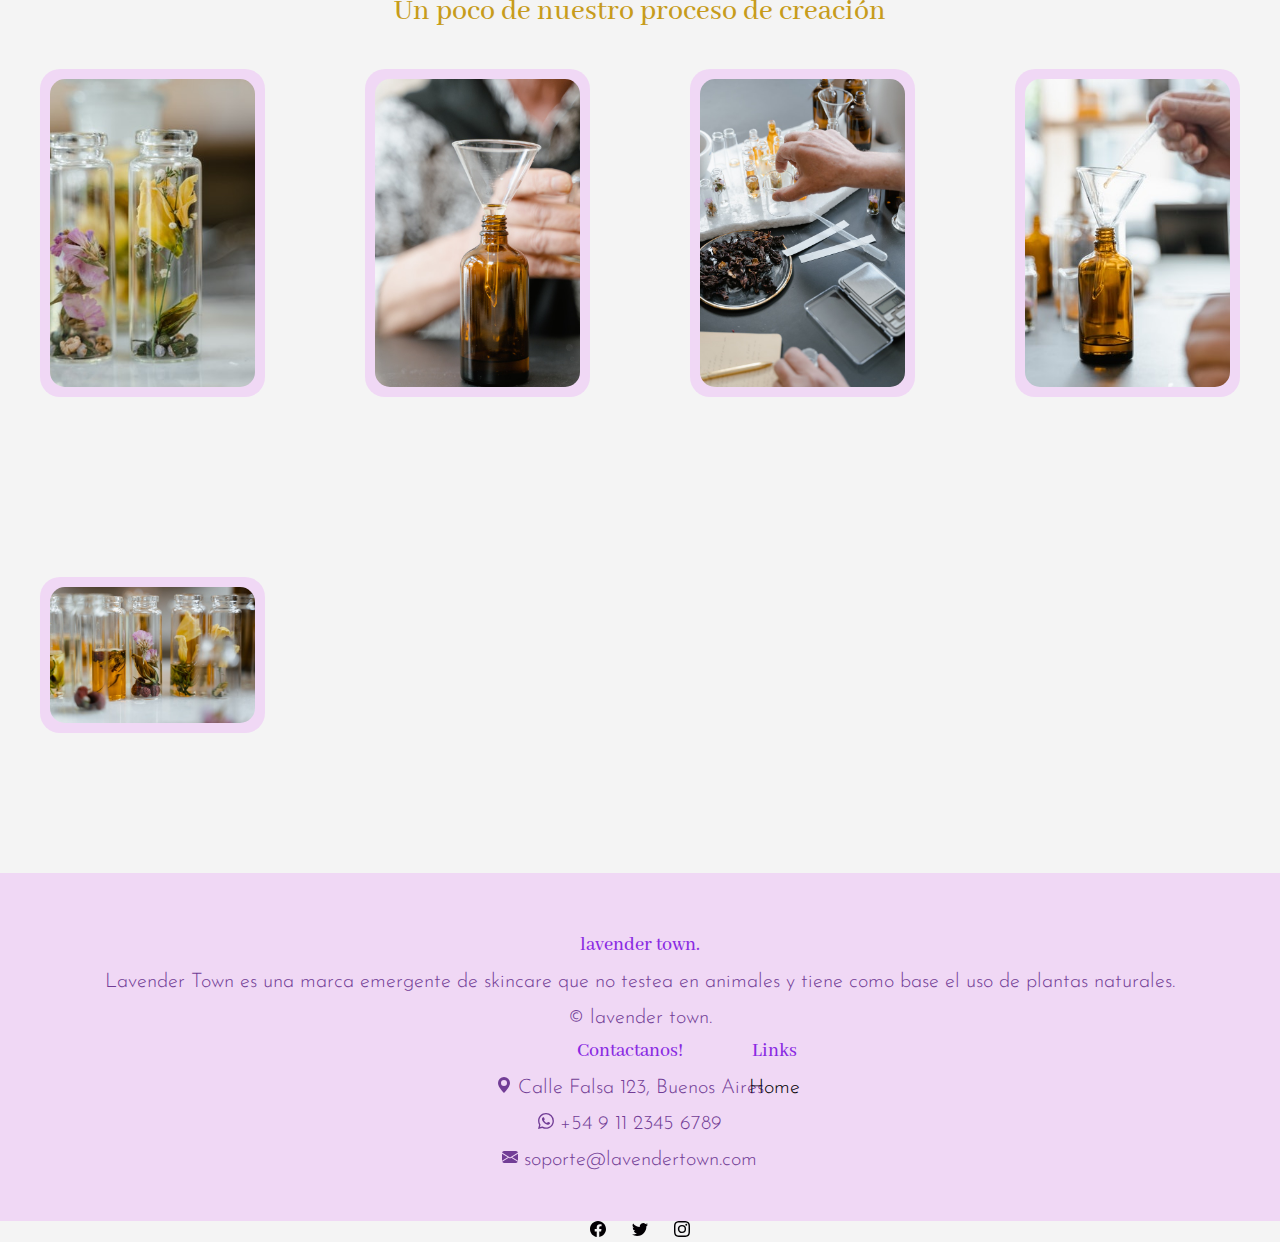
<file: pages/nosotros.html>
<!DOCTYPE html>
<html lang="en">

<head>
    <meta charset="UTF-8">
    <meta http-equiv="X-UA-Compatible" content="IE=edge">
    <meta name="viewport" content="width=device-width, initial-scale=1.0">
    <meta name="description" content="Lavender Town es una marca emergente de skincare que no testea en animales y tiene como base el uso de plantas naturales.">
    <meta name="keywords"  content="lavender, lavanda, skincare, piel, beauty, limpieza, cuidado facial">
    <meta name="author" content="Lavender Town" />
    <meta name="copyright" content="Lavender Town" />
    <link rel="apple-touch-icon" sizes="180x180" href="/apple-touch-icon.png">
    <link rel="icon" type="image/png" sizes="32x32" href="/favicon-32x32.png">
    <link rel="icon" type="image/png" sizes="16x16" href="/favicon-16x16.png">
    <link rel="manifest" href="/site.webmanifest">
    <link rel="shortcut icon" href="imagenes/favicon.ico">
    <link rel="preconnect" href="https://fonts.gstatic.com">
    <link rel="preconnect" href="https://fonts.gstatic.com">
    <link rel="preconnect" href="https://fonts.gstatic.com">
    <link rel="preconnect" href="https://fonts.gstatic.com">
    <link href="https://fonts.googleapis.com/css2?family=Josefin+Sans:wght@200;300;400;500;600&display=swap" rel="stylesheet">
    <link rel="preconnect" href="https://fonts.gstatic.com">
    <link href="https://fonts.googleapis.com/css2?family=Abhaya+Libre:wght@600&display=swap" rel="stylesheet">
    <link href="https://cdn.jsdelivr.net/npm/bootstrap@5.0.0/dist/css/bootstrap.min.css" rel="stylesheet" integrity="sha384-wEmeIV1mKuiNpC+IOBjI7aAzPcEZeedi5yW5f2yOq55WWLwNGmvvx4Um1vskeMj0" crossorigin="anonymous">
    <script src="https://ajax.googleapis.com/ajax/libs/jquery/3.5.1/jquery.min.js"></script>
    <script src="https://maxcdn.bootstrapcdn.com/bootstrap/4.5.2/js/bootstrap.min.js"></script>
    <link rel="stylesheet" href="../css/main.css">
    <title>lavender town - El skincare natural que tu piel necesita</title>
</head>

<header>
    <div class="contenedor"> <!--bloque 1-->
      <div class="row">
          <div class="col-md-12">
            <a href="../index.html"><img src="../imagenes/lavender town (3).png" class="imgLogo"/></a>
              <h1>lavender town</h1>


      <button id="boton-carrito">
        <svg xmlns="http://www.w3.org/2000/svg" width="30" height="30" fill="currentColor" class="bi bi-cart4" viewBox="0 0 16 16">
          <path d="M0 2.5A.5.5 0 0 1 .5 2H2a.5.5 0 0 1 .485.379L2.89 4H14.5a.5.5 0 0 1 .485.621l-1.5 6A.5.5 0 0 1 13 11H4a.5.5 0 0 1-.485-.379L1.61 3H.5a.5.5 0 0 1-.5-.5zM3.14 5l.5 2H5V5H3.14zM6 5v2h2V5H6zm3 0v2h2V5H9zm3 0v2h1.36l.5-2H12zm1.11 3H12v2h.61l.5-2zM11 8H9v2h2V8zM8 8H6v2h2V8zM5 8H3.89l.5 2H5V8zm0 5a1 1 0 1 0 0 2 1 1 0 0 0 0-2zm-2 1a2 2 0 1 1 4 0 2 2 0 0 1-4 0zm9-1a1 1 0 1 0 0 2 1 1 0 0 0 0-2zm-2 1a2 2 0 1 1 4 0 2 2 0 0 1-4 0z"/>
        </svg><span id="contador-carrito">0</span>
      </button>
          </div>
        </div>
      </div>
    </header>

              <nav class="navbar navbar-expand-lg navbar-light bg-light">
                  <div class="container-fluid">
                    <a class="navbar-brand" href="#"></a>
                    <button class="navbar-toggler" type="button" data-bs-toggle="collapse" data-bs-target="#navbarNavDropdown" aria-controls="navbarNavDropdown" aria-expanded="false" aria-label="Toggle navigation">
                      <span class="navbar-toggler-icon"></span>
                    </button>
                    <div class="collapse navbar-collapse" id="navbarNavDropdown">
                      <ul class="navbar-nav">
                        <li class="nav-item">
                          <a class="nav-link active" aria-current="page" href="../index.html">Inicio</a>
                        </li>
                        <li class="nav-item dropdown">
                            <li class="nav-item">
                                <a class="nav-link" href="productos.html">Productos</a>
                              </li>
                              <li class="nav-item">
                                <a class="nav-link" href="nosotros.html">Nosotros</a>
                              </li>
                        </li>
                      </ul>
                    </div>
                  </div>
                </nav>



        <main>
        <h2>Quienes somos y nuestra historia</h2>

        <img src="../imagenes/imagennosotros.jpg" class="nosotros"> <p class="textoNosotros">Lavender Town ha sido desarrollada como una empresa de fabricación y distribución de cosméticos y productos para el cuidado de la piel, Contamos con expertos en el tema y personal capacitado que selecciona cada producto de acuerdo a la necesidades de nuestros clientes.

          Lavender Town Cuenta con mas de 7 años de experiencia en E-commerce, brindando al publico un Stock permanente de productos de belleza y cuidado facial, corporal y capilar.</p>
          
         <p class="textoNosotros">Somos una marca desarrollada para brindar soluciones especificas, contamos con una linea de cosmetica 100% natural y amigable con el medio ambiente, responsable y que no testeamos en animales
          
          Nos encanta ofrecer productos orientados al cuidado de la piel y queremos transmitir esta ilusión y amor a través de la red, 
          ofreciendo a nuestros clientes precios inmejorables en un lugar en el que navegar es fácil, y que ha sido diseñado exclusivamente para la comodidad del usuario.
          
          Queremos hacer que el momento de compra de tus productos favoritos sea rápida y eficaz, y que tú puedas dedicar el tiempo a tus hobbies y pasiones.</p>
    
        <p class="textoNosotros">
          Nuestra misión es buscar la innovación y las mejores fórmulas disponibles para que armes el ritual que se adapte a tu tipo de piel y tus necesidades. Un ritual que además de darte una piel sana, luminosa y de apariencia joven por más tiempo, sea para ti una fuente diaria de amor propio.

          ​</p>

    
    <h2 class="fw-300 centrar-texto">Nuestros Valores</h2>
    <section class="contenedor-section">
      <div class="iconos__nosotros">
        <div class="iconos">
          <img src="../imagenes/heart.svg" alt="icono seguridad" width="30">
          <h3 class="centrado">Seguridad</h3>
          <p>Colaboramos con expertos médicos imparciales fuera de la marca para asegurar la seguridad y eficacia de nuestros productos, y con regularidad vamos más allá de lo que requieren legalmente las autoridades de la salud y seguridad que regulan la industria en todo el mundo. 
          </p>
        </div>
      </div>

      <div class="iconos__nosotros">
        <div class="iconos">
          <img src="../imagenes/heart.svg" alt="icono cruelty free" width="30">
          <h3 class="centrado">Cruelty Free</h3>
          <p>¿por qué, para cuidar nuestro cuerpo, debemos maltratar animales? En base a esa premisa –y a diferencia de lo que hacen un gran porcentaje de las grandes marcas- nos negamos desde el comienzo de nuestro proyecto a testear productos en animales.</p>
        </div>
      </div>

      <div class="iconos__nosotros">
        <div class="iconos">
          <img src="../imagenes/heart.svg" alt="icono calidad" width="30">
          <h3 class="centrado">Calidad</h3>
          <p>usamos materias primas frescas dándole absoluta prioridad a ingredientes como semillas y pulpas de frutas, Karité, aceites de coco y almendras. Compramos estos insumos a proveedores locales de manera directa y además contamos con nuestra propia huerta orgánica para autoabastecernos.</p>
        </div>
      </div>

    </section>

    <h2>Un poco de nuestro proceso de creación</h2>

    <div class="gallery-container">
      <div class ="gallery__item">
          <img src="../imagenes/nosotros1.jpg" alt="" class="gallery__index">
      </div>
      <div class ="gallery__item">
        <img src="../imagenes/nosotros2.jpg" alt="" class="gallery__index">
    </div>
      <div class ="gallery__item">
          <img src="../imagenes/nosotros3.jpg" alt="" class="gallery__index">
      </div>
      <div class ="gallery__item">
        <img src="../imagenes/nosotros4.jpg" alt="" class="gallery__index">
    </div>
    <div class ="gallery__item">
      <img src="../imagenes/nosotros5.jpg" alt="" class="gallery__index">
  </div>
    </div>

          </main>

        <!-- Footer -->
        <footer>
        	<div class="footer-top">
		        <div class="container">
		        	<div class="row">
		        		<div class="col-md-3 footer-about">
		        			<h3>lavender town.</h3>
		        			<p>
                    Lavender Town es una marca emergente de skincare que no testea en animales y tiene como base el uso de plantas naturales.
		        			</p>
		        			<p>&copy; lavender town.</p>
	                    </div>
		        		<div class="col-md-4 offset-md-1 footer-contact">
		        			<h3>Contactanos!</h3>
		                	<p><svg xmlns="http://www.w3.org/2000/svg" width="16" height="16" fill="currentColor" class="bi bi-geo-alt-fill" viewBox="0 0 16 16">
                        <path d="M8 16s6-5.686 6-10A6 6 0 0 0 2 6c0 4.314 6 10 6 10zm0-7a3 3 0 1 1 0-6 3 3 0 0 1 0 6z"/>
                      </svg> Calle Falsa 123, Buenos Aires</p>
		                	<p><svg xmlns="http://www.w3.org/2000/svg" width="16" height="16" fill="currentColor" class="bi bi-whatsapp" viewBox="0 0 16 16">
                        <path d="M13.601 2.326A7.854 7.854 0 0 0 7.994 0C3.627 0 .068 3.558.064 7.926c0 1.399.366 2.76 1.057 3.965L0 16l4.204-1.102a7.933 7.933 0 0 0 3.79.965h.004c4.368 0 7.926-3.558 7.93-7.93A7.898 7.898 0 0 0 13.6 2.326zM7.994 14.521a6.573 6.573 0 0 1-3.356-.92l-.24-.144-2.494.654.666-2.433-.156-.251a6.56 6.56 0 0 1-1.007-3.505c0-3.626 2.957-6.584 6.591-6.584a6.56 6.56 0 0 1 4.66 1.931 6.557 6.557 0 0 1 1.928 4.66c-.004 3.639-2.961 6.592-6.592 6.592zm3.615-4.934c-.197-.099-1.17-.578-1.353-.646-.182-.065-.315-.099-.445.099-.133.197-.513.646-.627.775-.114.133-.232.148-.43.05-.197-.1-.836-.308-1.592-.985-.59-.525-.985-1.175-1.103-1.372-.114-.198-.011-.304.088-.403.087-.088.197-.232.296-.346.1-.114.133-.198.198-.33.065-.134.034-.248-.015-.347-.05-.099-.445-1.076-.612-1.47-.16-.389-.323-.335-.445-.34-.114-.007-.247-.007-.38-.007a.729.729 0 0 0-.529.247c-.182.198-.691.677-.691 1.654 0 .977.71 1.916.81 2.049.098.133 1.394 2.132 3.383 2.992.47.205.84.326 1.129.418.475.152.904.129 1.246.08.38-.058 1.171-.48 1.338-.943.164-.464.164-.86.114-.943-.049-.084-.182-.133-.38-.232z"/>
                      </svg> +54 9 11 2345 6789</p>
		                	<p><svg xmlns="http://www.w3.org/2000/svg" width="16" height="16" fill="currentColor" class="bi bi-envelope-fill" viewBox="0 0 16 16">
                        <path d="M.05 3.555A2 2 0 0 1 2 2h12a2 2 0 0 1 1.95 1.555L8 8.414.05 3.555zM0 4.697v7.104l5.803-3.558L0 4.697zM6.761 8.83l-6.57 4.027A2 2 0 0 0 2 14h12a2 2 0 0 0 1.808-1.144l-6.57-4.027L8 9.586l-1.239-.757zm3.436-.586L16 11.801V4.697l-5.803 3.546z"/>
                      </svg> soporte@lavendertown.com</p>
	                    </div>
	                    <div class="col-md-4 footer-links">
	                    	<div class="row">
	                    		<div class="col">
	                    			<h3>Links</h3>
	                    		</div>
	                    	</div>
	                    	<div class="row">
	                    		<div class="col-md-6">
	                    			<p><a href="../index.html" class="nada">Home</a></p>
	                    		</div>
	                    	</div>
	                    </div>
		            </div>
		        </div>
	        </div>
	        <div class="footer-bottom">
	        	<div class="container">
	        		<div class="row">
	           			<div class="col footer-social">
	                    	<a href="https://www.facebook.com"><svg xmlns="http://www.w3.org/2000/svg" width="16" height="16" fill="currentColor" class="bi bi-facebook" viewBox="0 0 16 16">
                          <path d="M16 8.049c0-4.446-3.582-8.05-8-8.05C3.58 0-.002 3.603-.002 8.05c0 4.017 2.926 7.347 6.75 7.951v-5.625h-2.03V8.05H6.75V6.275c0-2.017 1.195-3.131 3.022-3.131.876 0 1.791.157 1.791.157v1.98h-1.009c-.993 0-1.303.621-1.303 1.258v1.51h2.218l-.354 2.326H9.25V16c3.824-.604 6.75-3.934 6.75-7.951z"/>
                        </svg></a> 
							<a href="https://www.twitter.com"><svg xmlns="http://www.w3.org/2000/svg" width="16" height="16" fill="currentColor" class="bi bi-twitter" viewBox="0 0 16 16">
                <path d="M5.026 15c6.038 0 9.341-5.003 9.341-9.334 0-.14 0-.282-.006-.422A6.685 6.685 0 0 0 16 3.542a6.658 6.658 0 0 1-1.889.518 3.301 3.301 0 0 0 1.447-1.817 6.533 6.533 0 0 1-2.087.793A3.286 3.286 0 0 0 7.875 6.03a9.325 9.325 0 0 1-6.767-3.429 3.289 3.289 0 0 0 1.018 4.382A3.323 3.323 0 0 1 .64 6.575v.045a3.288 3.288 0 0 0 2.632 3.218 3.203 3.203 0 0 1-.865.115 3.23 3.23 0 0 1-.614-.057 3.283 3.283 0 0 0 3.067 2.277A6.588 6.588 0 0 1 .78 13.58a6.32 6.32 0 0 1-.78-.045A9.344 9.344 0 0 0 5.026 15z"/>
              </svg></a> 
							<a href="https://www.instagram.com"><svg xmlns="http://www.w3.org/2000/svg" width="16" height="16" fill="currentColor" class="bi bi-instagram" viewBox="0 0 16 16">
                <path d="M8 0C5.829 0 5.556.01 4.703.048 3.85.088 3.269.222 2.76.42a3.917 3.917 0 0 0-1.417.923A3.927 3.927 0 0 0 .42 2.76C.222 3.268.087 3.85.048 4.7.01 5.555 0 5.827 0 8.001c0 2.172.01 2.444.048 3.297.04.852.174 1.433.372 1.942.205.526.478.972.923 1.417.444.445.89.719 1.416.923.51.198 1.09.333 1.942.372C5.555 15.99 5.827 16 8 16s2.444-.01 3.298-.048c.851-.04 1.434-.174 1.943-.372a3.916 3.916 0 0 0 1.416-.923c.445-.445.718-.891.923-1.417.197-.509.332-1.09.372-1.942C15.99 10.445 16 10.173 16 8s-.01-2.445-.048-3.299c-.04-.851-.175-1.433-.372-1.941a3.926 3.926 0 0 0-.923-1.417A3.911 3.911 0 0 0 13.24.42c-.51-.198-1.092-.333-1.943-.372C10.443.01 10.172 0 7.998 0h.003zm-.717 1.442h.718c2.136 0 2.389.007 3.232.046.78.035 1.204.166 1.486.275.373.145.64.319.92.599.28.28.453.546.598.92.11.281.24.705.275 1.485.039.843.047 1.096.047 3.231s-.008 2.389-.047 3.232c-.035.78-.166 1.203-.275 1.485a2.47 2.47 0 0 1-.599.919c-.28.28-.546.453-.92.598-.28.11-.704.24-1.485.276-.843.038-1.096.047-3.232.047s-2.39-.009-3.233-.047c-.78-.036-1.203-.166-1.485-.276a2.478 2.478 0 0 1-.92-.598 2.48 2.48 0 0 1-.6-.92c-.109-.281-.24-.705-.275-1.485-.038-.843-.046-1.096-.046-3.233 0-2.136.008-2.388.046-3.231.036-.78.166-1.204.276-1.486.145-.373.319-.64.599-.92.28-.28.546-.453.92-.598.282-.11.705-.24 1.485-.276.738-.034 1.024-.044 2.515-.045v.002zm4.988 1.328a.96.96 0 1 0 0 1.92.96.96 0 0 0 0-1.92zm-4.27 1.122a4.109 4.109 0 1 0 0 8.217 4.109 4.109 0 0 0 0-8.217zm0 1.441a2.667 2.667 0 1 1 0 5.334 2.667 2.667 0 0 1 0-5.334z"/>
              </svg></a>
	                    </div>
	           		</div>
	        	</div>
	        </div>
        </footer>



        <script src="https://cdn.jsdelivr.net/npm/bootstrap@5.0.1/dist/js/bootstrap.bundle.min.js" integrity="sha384-gtEjrD/SeCtmISkJkNUaaKMoLD0//ElJ19smozuHV6z3Iehds+3Ulb9Bn9Plx0x4" crossorigin="anonymous"></script>
        <script src="../js/archivo.js"></script>
        <script
        src="https://code.jquery.com/jquery-3.6.0.js"
        integrity="sha256-H+K7U5CnXl1h5ywQfKtSj8PCmoN9aaq30gDh27Xc0jk="
        crossorigin="anonymous"></script>
      </body>
      </html>
</file>
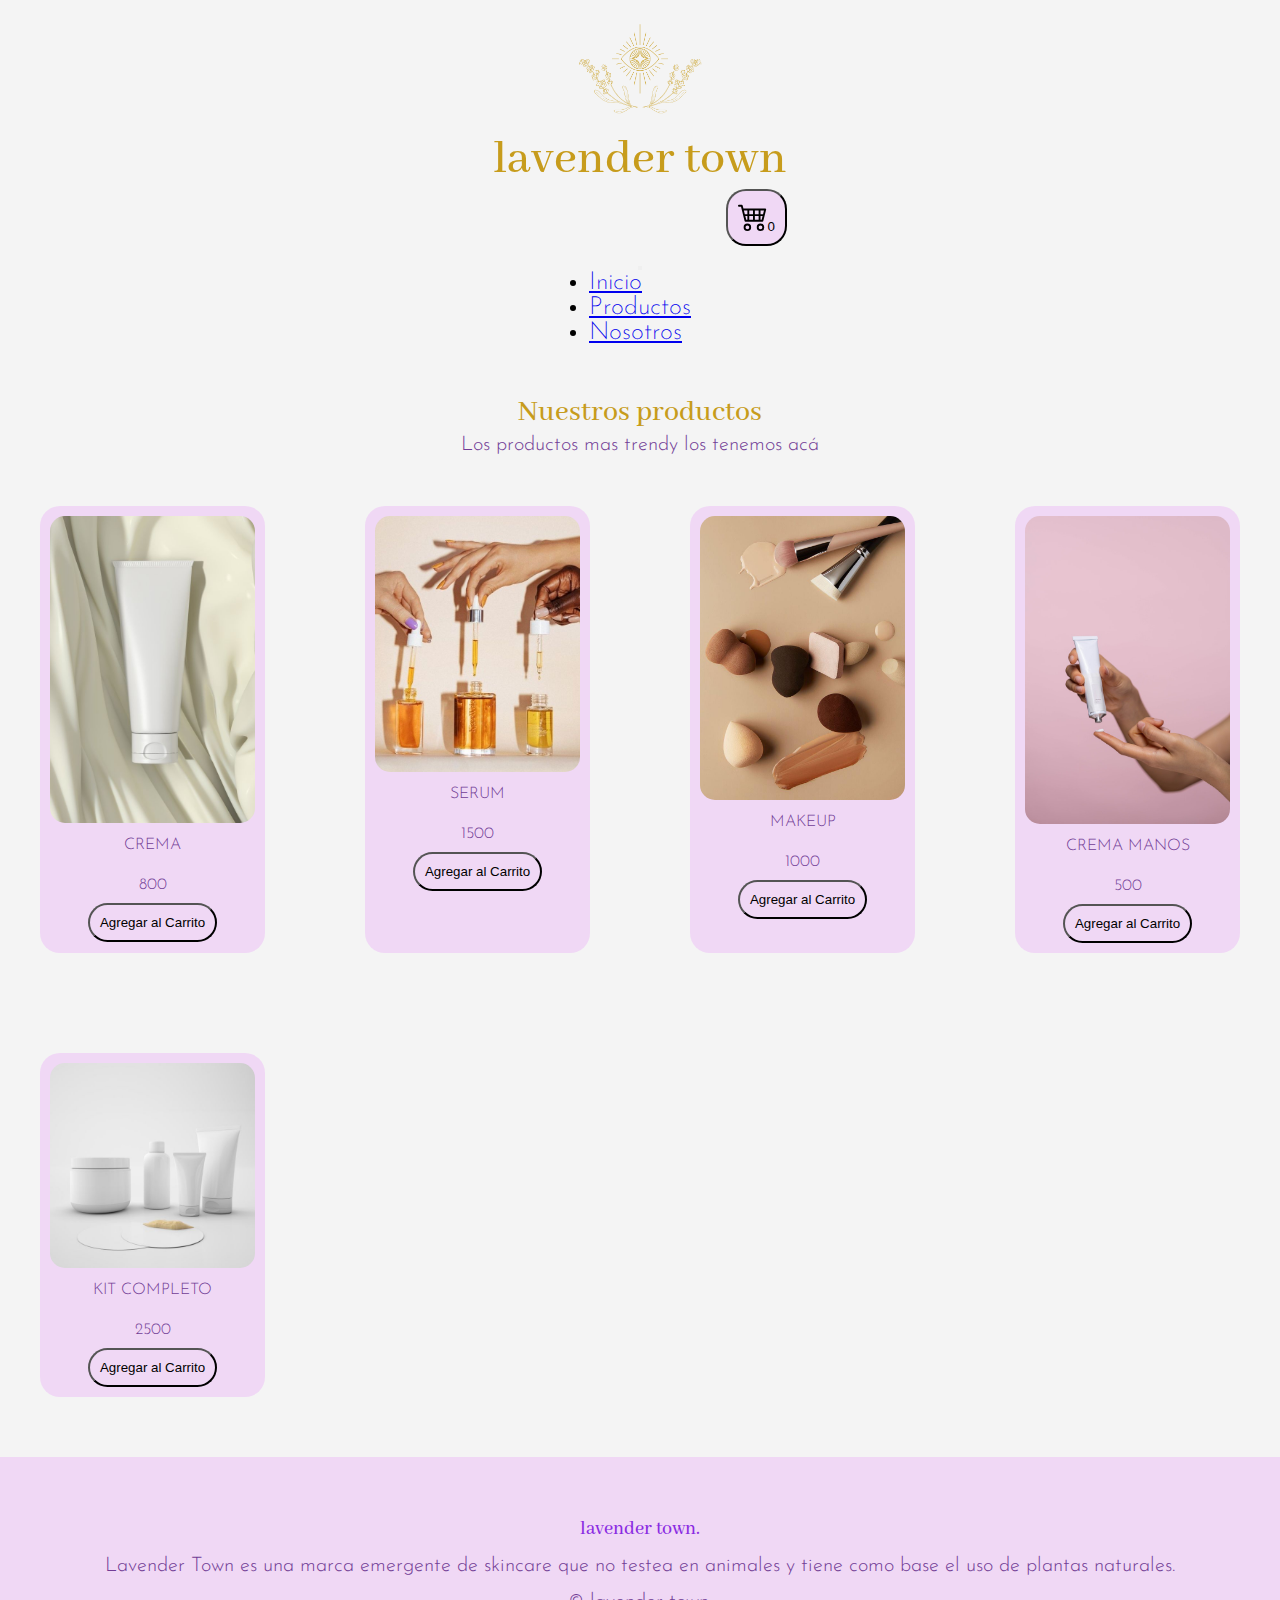
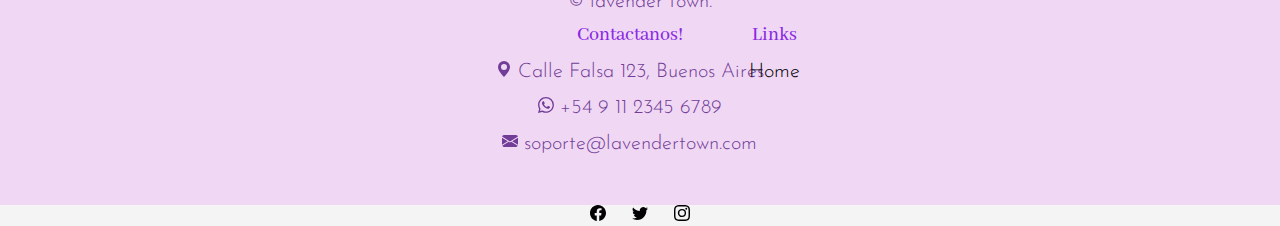
<file: pages/productos.html>
<!DOCTYPE html>
<html lang="en">
<head>
    <meta charset="UTF-8">
    <meta http-equiv="X-UA-Compatible" content="IE=edge">
    <meta name="viewport" content="width=device-width, initial-scale=1.0">
    <meta name="description" content="Lavender Town es una marca emergente de skincare que no testea en animales y tiene como base el uso de plantas naturales.">
    <meta name="keywords"  content="lavender, lavanda, skincare, piel, beauty, limpieza, cuidado facial">
    <meta name="author" content="Lavender Town" />
    <meta name="copyright" content="Lavender Town" />
    <link rel="apple-touch-icon" sizes="180x180" href="/apple-touch-icon.png">
    <link rel="icon" type="image/png" sizes="32x32" href="/favicon-32x32.png">
    <link rel="icon" type="image/png" sizes="16x16" href="/favicon-16x16.png">
    <link rel="manifest" href="/site.webmanifest">
    <link rel="shortcut icon" href="imagenes/favicon.ico">
    <link rel="preconnect" href="https://fonts.gstatic.com">
    <link rel="preconnect" href="https://fonts.gstatic.com">
    <link rel="preconnect" href="https://fonts.gstatic.com">
    <link rel="preconnect" href="https://fonts.gstatic.com">
    <link href="https://fonts.googleapis.com/css2?family=Josefin+Sans:wght@200;300;400;500;600&display=swap" rel="stylesheet">
    <link rel="preconnect" href="https://fonts.gstatic.com">
    <link href="https://fonts.googleapis.com/css2?family=Abhaya+Libre:wght@600&display=swap" rel="stylesheet">
    <link href="https://cdn.jsdelivr.net/npm/bootstrap@5.0.0/dist/css/bootstrap.min.css" rel="stylesheet" integrity="sha384-wEmeIV1mKuiNpC+IOBjI7aAzPcEZeedi5yW5f2yOq55WWLwNGmvvx4Um1vskeMj0" crossorigin="anonymous">
    <script src="https://ajax.googleapis.com/ajax/libs/jquery/3.5.1/jquery.min.js"></script>
    <script src="https://maxcdn.bootstrapcdn.com/bootstrap/4.5.2/js/bootstrap.min.js"></script>
    <link rel="stylesheet" href="../css/main.css">
    <title>lavender town - El skincare natural que tu piel necesita</title>

</head>
<body>
  <header>
    <div class="contenedor"> <!--bloque 1-->
      <div class="row">
          <div class="col-md-12">
            <a href="../index.html"><img src="../imagenes/lavender town (3).png" class="imgLogo"/></a>
              <h1>lavender town</h1>


      <button id="boton-carrito">
        <svg xmlns="http://www.w3.org/2000/svg" width="30" height="30" fill="currentColor" class="bi bi-cart4" viewBox="0 0 16 16">
          <path d="M0 2.5A.5.5 0 0 1 .5 2H2a.5.5 0 0 1 .485.379L2.89 4H14.5a.5.5 0 0 1 .485.621l-1.5 6A.5.5 0 0 1 13 11H4a.5.5 0 0 1-.485-.379L1.61 3H.5a.5.5 0 0 1-.5-.5zM3.14 5l.5 2H5V5H3.14zM6 5v2h2V5H6zm3 0v2h2V5H9zm3 0v2h1.36l.5-2H12zm1.11 3H12v2h.61l.5-2zM11 8H9v2h2V8zM8 8H6v2h2V8zM5 8H3.89l.5 2H5V8zm0 5a1 1 0 1 0 0 2 1 1 0 0 0 0-2zm-2 1a2 2 0 1 1 4 0 2 2 0 0 1-4 0zm9-1a1 1 0 1 0 0 2 1 1 0 0 0 0-2zm-2 1a2 2 0 1 1 4 0 2 2 0 0 1-4 0z"/>
        </svg><span id="contador-carrito">0</span>
      </button>
          </div>
        </div>
      </div>
    </header>

    <nav class="navbar navbar-expand-lg navbar-light bg-light">
      <div class="container-fluid">
        <a class="navbar-brand" href="#"></a>
        <button class="navbar-toggler" type="button" data-bs-toggle="collapse" data-bs-target="#navbarNavDropdown" aria-controls="navbarNavDropdown" aria-expanded="false" aria-label="Toggle navigation">
          <span class="navbar-toggler-icon"></span>
        </button>
        <div class="collapse navbar-collapse" id="navbarNavDropdown">
          <ul class="navbar-nav">
            <li class="nav-item">
              <a class="nav-link active" aria-current="page" href="../index.html">Inicio</a>
            </li>
            <li class="nav-item">
                <a class="nav-link" href="productos.html">Productos</a>
              </li>
              <li class="nav-item">
                <a class="nav-link" href="nosotros.html">Nosotros</a>
              </li>
            </li>
          </ul>
        </div>
      </div>
    </nav>

  <h2>Nuestros productos</h2>

  <p>Los productos mas trendy los tenemos acá</p>
  
  <div id="contenedor_productos">

</div>



<div class="coso-contenedor">
  <div class="coso-carrito">
    <div class="container-textoBoton"> 
      <p class="coso-texto">Carrito</p>
      <button id="cerrar-carrito"><i class="fas fa-times-circle"></i></button>
    </div>

    <div id="contenedor-carrito">


    </div>

    <div class="contenedor-precios">
      <p class="precioTotal">Total a pagar: $<span id="precio-total"></span></p>
      <button onclick=eliminarTodo() class="boton-eliminar">Eliminar Todo</button>
      <button id="Pagar"><a href="compra.html"  class="nada">Terminar compra</a></button>
    </div>
  </div>
</div>
  



<footer>
  <div class="footer-top">
    <div class="container">
      <div class="row">
        <div class="col-md-3 footer-about">
          <h3>lavender town.</h3>
          <p>
            Lavender Town es una marca emergente de skincare que no testea en animales y tiene como base el uso de plantas naturales.
          </p>
          <p>&copy; lavender town.</p>
              </div>
        <div class="col-md-4 offset-md-1 footer-contact">
          <h3>Contactanos!</h3>
              <p><svg xmlns="http://www.w3.org/2000/svg" width="16" height="16" fill="currentColor" class="bi bi-geo-alt-fill" viewBox="0 0 16 16">
                <path d="M8 16s6-5.686 6-10A6 6 0 0 0 2 6c0 4.314 6 10 6 10zm0-7a3 3 0 1 1 0-6 3 3 0 0 1 0 6z"/>
              </svg> Calle Falsa 123, Buenos Aires</p>
              <p><svg xmlns="http://www.w3.org/2000/svg" width="16" height="16" fill="currentColor" class="bi bi-whatsapp" viewBox="0 0 16 16">
                <path d="M13.601 2.326A7.854 7.854 0 0 0 7.994 0C3.627 0 .068 3.558.064 7.926c0 1.399.366 2.76 1.057 3.965L0 16l4.204-1.102a7.933 7.933 0 0 0 3.79.965h.004c4.368 0 7.926-3.558 7.93-7.93A7.898 7.898 0 0 0 13.6 2.326zM7.994 14.521a6.573 6.573 0 0 1-3.356-.92l-.24-.144-2.494.654.666-2.433-.156-.251a6.56 6.56 0 0 1-1.007-3.505c0-3.626 2.957-6.584 6.591-6.584a6.56 6.56 0 0 1 4.66 1.931 6.557 6.557 0 0 1 1.928 4.66c-.004 3.639-2.961 6.592-6.592 6.592zm3.615-4.934c-.197-.099-1.17-.578-1.353-.646-.182-.065-.315-.099-.445.099-.133.197-.513.646-.627.775-.114.133-.232.148-.43.05-.197-.1-.836-.308-1.592-.985-.59-.525-.985-1.175-1.103-1.372-.114-.198-.011-.304.088-.403.087-.088.197-.232.296-.346.1-.114.133-.198.198-.33.065-.134.034-.248-.015-.347-.05-.099-.445-1.076-.612-1.47-.16-.389-.323-.335-.445-.34-.114-.007-.247-.007-.38-.007a.729.729 0 0 0-.529.247c-.182.198-.691.677-.691 1.654 0 .977.71 1.916.81 2.049.098.133 1.394 2.132 3.383 2.992.47.205.84.326 1.129.418.475.152.904.129 1.246.08.38-.058 1.171-.48 1.338-.943.164-.464.164-.86.114-.943-.049-.084-.182-.133-.38-.232z"/>
              </svg> +54 9 11 2345 6789</p>
              <p><svg xmlns="http://www.w3.org/2000/svg" width="16" height="16" fill="currentColor" class="bi bi-envelope-fill" viewBox="0 0 16 16">
                <path d="M.05 3.555A2 2 0 0 1 2 2h12a2 2 0 0 1 1.95 1.555L8 8.414.05 3.555zM0 4.697v7.104l5.803-3.558L0 4.697zM6.761 8.83l-6.57 4.027A2 2 0 0 0 2 14h12a2 2 0 0 0 1.808-1.144l-6.57-4.027L8 9.586l-1.239-.757zm3.436-.586L16 11.801V4.697l-5.803 3.546z"/>
              </svg> soporte@lavendertown.com</p>
              </div>
              <div class="col-md-4 footer-links">
                <div class="row">
                  <div class="col">
                    <h3>Links</h3>
                  </div>
                </div>
                <div class="row">
                  <div class="col-md-6">
                    <p><a href="../index.html" class="nada">Home</a></p>
                  </div>
                </div>
              </div>
        </div>
    </div>
  </div>
  <div class="footer-bottom">
    <div class="container">
      <div class="row">
           <div class="col footer-social">
                <a href="https://www.facebook.com"><svg xmlns="http://www.w3.org/2000/svg" width="16" height="16" fill="currentColor" class="bi bi-facebook" viewBox="0 0 16 16">
                  <path d="M16 8.049c0-4.446-3.582-8.05-8-8.05C3.58 0-.002 3.603-.002 8.05c0 4.017 2.926 7.347 6.75 7.951v-5.625h-2.03V8.05H6.75V6.275c0-2.017 1.195-3.131 3.022-3.131.876 0 1.791.157 1.791.157v1.98h-1.009c-.993 0-1.303.621-1.303 1.258v1.51h2.218l-.354 2.326H9.25V16c3.824-.604 6.75-3.934 6.75-7.951z"/>
                </svg></a> 
      <a href="https://www.twitter.com"><svg xmlns="http://www.w3.org/2000/svg" width="16" height="16" fill="currentColor" class="bi bi-twitter" viewBox="0 0 16 16">
        <path d="M5.026 15c6.038 0 9.341-5.003 9.341-9.334 0-.14 0-.282-.006-.422A6.685 6.685 0 0 0 16 3.542a6.658 6.658 0 0 1-1.889.518 3.301 3.301 0 0 0 1.447-1.817 6.533 6.533 0 0 1-2.087.793A3.286 3.286 0 0 0 7.875 6.03a9.325 9.325 0 0 1-6.767-3.429 3.289 3.289 0 0 0 1.018 4.382A3.323 3.323 0 0 1 .64 6.575v.045a3.288 3.288 0 0 0 2.632 3.218 3.203 3.203 0 0 1-.865.115 3.23 3.23 0 0 1-.614-.057 3.283 3.283 0 0 0 3.067 2.277A6.588 6.588 0 0 1 .78 13.58a6.32 6.32 0 0 1-.78-.045A9.344 9.344 0 0 0 5.026 15z"/>
      </svg></a> 
      <a href="https://www.instagram.com"><svg xmlns="http://www.w3.org/2000/svg" width="16" height="16" fill="currentColor" class="bi bi-instagram" viewBox="0 0 16 16">
        <path d="M8 0C5.829 0 5.556.01 4.703.048 3.85.088 3.269.222 2.76.42a3.917 3.917 0 0 0-1.417.923A3.927 3.927 0 0 0 .42 2.76C.222 3.268.087 3.85.048 4.7.01 5.555 0 5.827 0 8.001c0 2.172.01 2.444.048 3.297.04.852.174 1.433.372 1.942.205.526.478.972.923 1.417.444.445.89.719 1.416.923.51.198 1.09.333 1.942.372C5.555 15.99 5.827 16 8 16s2.444-.01 3.298-.048c.851-.04 1.434-.174 1.943-.372a3.916 3.916 0 0 0 1.416-.923c.445-.445.718-.891.923-1.417.197-.509.332-1.09.372-1.942C15.99 10.445 16 10.173 16 8s-.01-2.445-.048-3.299c-.04-.851-.175-1.433-.372-1.941a3.926 3.926 0 0 0-.923-1.417A3.911 3.911 0 0 0 13.24.42c-.51-.198-1.092-.333-1.943-.372C10.443.01 10.172 0 7.998 0h.003zm-.717 1.442h.718c2.136 0 2.389.007 3.232.046.78.035 1.204.166 1.486.275.373.145.64.319.92.599.28.28.453.546.598.92.11.281.24.705.275 1.485.039.843.047 1.096.047 3.231s-.008 2.389-.047 3.232c-.035.78-.166 1.203-.275 1.485a2.47 2.47 0 0 1-.599.919c-.28.28-.546.453-.92.598-.28.11-.704.24-1.485.276-.843.038-1.096.047-3.232.047s-2.39-.009-3.233-.047c-.78-.036-1.203-.166-1.485-.276a2.478 2.478 0 0 1-.92-.598 2.48 2.48 0 0 1-.6-.92c-.109-.281-.24-.705-.275-1.485-.038-.843-.046-1.096-.046-3.233 0-2.136.008-2.388.046-3.231.036-.78.166-1.204.276-1.486.145-.373.319-.64.599-.92.28-.28.546-.453.92-.598.282-.11.705-.24 1.485-.276.738-.034 1.024-.044 2.515-.045v.002zm4.988 1.328a.96.96 0 1 0 0 1.92.96.96 0 0 0 0-1.92zm-4.27 1.122a4.109 4.109 0 1 0 0 8.217 4.109 4.109 0 0 0 0-8.217zm0 1.441a2.667 2.667 0 1 1 0 5.334 2.667 2.667 0 0 1 0-5.334z"/>
      </svg></a>
              </div>
         </div>
    </div>
  </div>
</footer>


<script src="https://cdn.jsdelivr.net/npm/bootstrap@5.0.1/dist/js/bootstrap.bundle.min.js" integrity="sha384-gtEjrD/SeCtmISkJkNUaaKMoLD0//ElJ19smozuHV6z3Iehds+3Ulb9Bn9Plx0x4" crossorigin="anonymous"></script>
  <script src="../js/archivo.js"></script>
  <script
  src="https://code.jquery.com/jquery-3.6.0.js"
  integrity="sha256-H+K7U5CnXl1h5ywQfKtSj8PCmoN9aaq30gDh27Xc0jk="
  crossorigin="anonymous"></script>
</body>
</html>
</file>
<file: css/main.css>
/*pagina novedades*/
#contenedor_productos {
  display: grid;
  grid-template-columns: repeat(auto-fill, minmax(170px, 1fr));
  grid-auto-rows: minmax(120px, auto);
  gap: 100px;
  padding: 40px;
  grid-auto-flow: dense; }

.gallery__index{
  display: flex;
  align-items: center;
  align-content: center;
  justify-content: center;
  transition: transform 0.3s ease-in-out;
  width: 100%;
  height: 100%;
  object-fit: cover;
  border-radius: 15px;
  flex-wrap: wrap; }

  .gallery__img {
    display: flex;
    align-items: center;
    align-content: center;
    justify-content: center;
    transition: transform 0.3s ease-in-out;
    width: 100%;
    object-fit: cover;
    border-radius: 15px;
    flex-wrap: wrap; }

  .gallery__item {
    text-decoration: none;
    background-color: #f0d8f5;
    padding: 10px;
    border-radius: 20px;
    text-align: center;
    margin-bottom: 80px; }

    .gallery-container {
      display: grid;
      grid-template-columns: repeat(auto-fill, minmax(170px, 1fr));
      grid-auto-rows: minmax(120px, auto);
      gap: 100px;
      padding: 40px;
      grid-auto-flow: dense; }

.gallery__img:hover {
  filter: opacity(0.9);
  transform: scale(1.04); }

#btnMain {
  text-decoration: none;
  background-color: #f0d8f5;
  padding: 10px;
  border-radius: 20px;
  text-align: center;
 }

 #boton-carrito {
  text-decoration: none;
  background-color: #f0d8f5;
  padding: 10px;
  border-radius: 20px;
  float: right;
 }

 #boton-compra {
  text-decoration: none;
  background-color: #f0d8f5;
  padding: 10px;
  border-radius: 20px;
 }

.nombres {
  text-align: center;
  text-align: center;
  font-size: medium;
  padding-top: 10px; }


/* sacar formato a los links*/
.nada {
  text-decoration: none;
  outline: none;
  color: black; }

.imgChica {
  width: 15%;
  height: 7%;
  display: block; }

  .Coso {
    display: flex;
    flex-direction: row;
    flex-wrap: wrap;
    align-items: center;
    gap: 10px;
    justify-content: center; }
  
  .coso-imgcontainer {
    display: block;
    text-align: center;
    width: 250px; }

.coso_imgChiquita {
  width: 200px;
  height: 300px;
  display: block;
  background-color: #f0d8f5;
  padding: 10px;
  border-radius: 20px;
  margin-top: 30px;
  transition: transform 0.3s ease-in-out; }

.coso_imgChiquita:hover {
  filter: opacity(0.9);
  transform: scale(1.04); }

.imgLogo {
  width: 130px;
  height: 130px;
  display: block; }

img {
  display: block;
  margin: auto; }

  .box-img {
    border-radius: 50%;
    width: 80px;
    height: 80px;
    object-fit: cover; }


/*titulos*/
h1 {
  color: #c79c1c;
  font-size: 50px;
  font-weight: 500;
  font-family: 'Abhaya Libre', serif;
  text-align: center; }

h2 {
  color: #c79c1c;
  font-size: 30px;
  font-family: 'Abhaya Libre', serif;
  font-weight: 500;
  text-align: center;
  padding-top: 30px; }

h3 {
  color: #8a2be2;
  font-size: 20px;
  font-family: 'Abhaya Libre', serif;
  font-weight: 500; }

p {
  display: block;
  color: #723d96;
  font-weight: 300;
  line-height: 1.5;
  text-align: center;
  margin-bottom: 6px; }

p.alinear {
  text-align: left; }


/*principales*/
* {
  margin: 0px;
  padding: 0px; }

body {
  font-family: 'Josefin Sans', sans-serif;
  background-color: #f4f4f4;
  font-weight: 500;
  font-size: 20px; }


  .contenedor {
    position: relative;
    margin-left: auto;
    margin-right: auto;
    padding-right: 15px;
    padding-left: 15px; }

.row {
  display: flex;
  flex-wrap: wrap;
  margin-right: -15px;
  margin-left: -15px;
  justify-content: center; }

  .container-fluid {
    display: flex;
    flex-wrap: inherit;
    flex-direction: column;
    align-items: center; }
  
  /*carrousel*/
  .w-100 {
    width: 95% !important; }
  
  /*contenedores section*/
  .section-container {
    margin: 0 auto;
    padding-bottom: 80px; }
  
  .section-container-gray-bg {
    background: #f3eee7; }
  
  .section-description {
    margin-top: 60px;
    padding-bottom: 10px; }
  
  .section-description p {
    margin-top: 20px;
    padding: 0 120px; }
  
  .section-bottom-button {
    padding-top: 60px; }
  
  /* Section 1 */
  .section-1-box {
    padding-top: 30px;
    text-align: left; }
  
  .section-1-box .section-1-box-icon {
    margin: 0 auto;
    font-size: 40px;
    color: #f4f4f4;
    line-height: 80px;
    text-align: center; }
  
  .section-1-box h3 {
    margin-top: 0;
    padding: 0 0 10px 0; }
  
  /* Section 2 */
  .section-2-box {
    margin-top: 30px;
    text-align: left; }
  
  .section-2-box h3 {
    margin-top: 0; }
  
  .section-2-box-text .medium-paragraph {
    margin-top: 20px;
    margin-bottom: 20px; }


/* Footer */
.footer-top {
  padding: 60px 0 40px 0;
  text-align: center;
  background-color: #f0d8f5;
  margin-top: 20px; }

.footer-top h3 {
  padding-bottom: 10px; }

.footer-contact p a {
  border-bottom: 1px; }

.footer-links a {
  color: #020003;
  border: 0; }

.footer-links a:hover, .footer-links a:focus {
  color: #020003;
  margin-left: 3px; }

.footer-social a {
  margin: 0 10px;
  color: #020003;
  border: 0; }

.footer-social a:hover, .footer-social a:focus {
  color: #723d96;
  border: 0; }



/* MODAL CONTENEDOR  */

.coso-contenedor {
  display: none;
}

.container-textoBoton{
  display: flex;
  justify-content: space-between;
  align-items: center;
}

.coso-carrito {
  width: 90%;
  background-color: white;
  height: 50%;
  transition: all .5s;
  overflow-y: scroll;
  padding: 30px;
  margin-top: 100px;
}

@media (min-width: 768px) {
  .coso-carrito {
      min-width: 800px;
  }
}
.coso-texto {
  margin-left: 10px;
  font-weight: 700;
}
@media (min-width: 768px) {
  .coso-texto {
      font-size: 1.8rem;
  }
}
.coso-carrito #cerrar-carrito {
  font-size: 20px;
  border: none;
  background-color: white;
  color: black;
  margin-top: 0;
  margin-right: 8px;
}
.coso-carrito #cerrar-carrito:hover {
  cursor: pointer;
}
.coso-carrito #cerrar-carrito:focus {
  outline: none;
}
.coso-carrito .precioTotal {
  padding-top: 10px;
}

.producto-carrito {
  margin: 10px 0;
  padding: 10px;
  display: grid;
  gap: 10px;
  justify-items: center;    
  border: 1px solid black;
  border-radius: 5px;
  
}
@media (min-width: 768px) {
  .producto-carrito {
      grid-template-columns: repeat(4, 1fr);
      gap: 100px;
      align-items: center;
      justify-items: unset;
      border: none;
  }
}
.producto-carrito p {
  font-size: 1.4rem;
}
.producto-carrito p:nth-child(3) {
  margin-bottom: 0;
}
@media (min-width: 768px) {
  .producto-carrito p {
      font-size: 1.8rem;
  }    
}
.boton-eliminar {
  text-decoration: none;
  background-color: #f0d8f5;
  padding: 10px;
  border-radius: 20px;
  text-align: center;
}

.boton-eliminar:hover {
  cursor: pointer;
}

.contenedor-precios {
  display: flex;
  flex-direction: column;
  align-items: center;
  font-size: 1.4rem;
}
@media (min-width: 768px) {
  .contenedor-precios {
      font-size: 1.8rem;
  }
}
.precioTotal{
  font-weight: 700;
}

#Pagar {
  text-decoration: none;
  background-color: #f0d8f5;
  padding: 10px;
  border-radius: 20px;
  text-align: center;
}

/*Navbar*/

.navbar {
  font-size: 25px;
  font-weight: 200;
  display: flex;
  justify-content: center;
  padding: 20px 0;
  animation-duration: 2s;
  animation-name: aparecer;
  background-color: transparent !important; }

.navbar-nav.navbar-center {
  position: absolute;
  left: 50%;
  transform: translatex(-50%); }

.navbar-light .navbar-brand {
  color: #c79c1c; }

.container-fluid {
  display: flex;
  flex-wrap: inherit;
  flex-direction: column;
  align-items: center; }



  /*pagina pago*/
form {
  width: 900px;
  margin: auto;
  background-color: #f0d8f5;
  padding: 10px 20px;
  box-sizing: border-box;
  margin-top: 20px;
  border-radius: 20px;
  display: flex;
  flex-direction: row;
  align-content: stretch;
  justify-content: space-around;
  align-items: center;
  flex-wrap: wrap; }

input, textarea {
  width: 100%;
  margin-bottom: 20px;
  padding: 7px;
  box-sizing: border-box;
  font-size: 17px; }

textarea {
  min-height: 100px;
  max-height: 200px;
  max-width: 100%; }

#boton {
  color: #000000;
  padding: 20px; }

#boton:hover {
  cursor: pointer; }

@media (max-width: 480px) {
  form {
    width: 100%; } }


/*pagina nosotros*/
.contenedor-section {
  margin-top: 2rem;
  margin-bottom: 2rem;
  display: flex;
  flex-direction: row;
  flex-wrap: wrap; }

.fw-300 {
  font-weight: 300;
  padding-top: 100px; }

.iconos__nosotros {
  display: flex;
  justify-content: space-between; }

.icono {
  flex-basis: calc(33.3%-1rem);
  text-align: center; }

.centrado {
  text-align: center;
  padding-top: 20px;
  text-decoration: none; }

.imagen__nosotros {
  margin: 2rem; }

.nosotros {
  display: flex;
  align-items: center;
  align-content: center;
  justify-content: flex-start;
  transition: transform 0.3s ease-in-out;
  width: 350px;
  height: 400px;
  object-fit: cover;
  border-radius: 20px;
  flex-wrap: wrap;
  float: left;
  margin: 15px; }

.textoNosotros {
  text-align: left;
  margin: 10px; }
</file>
